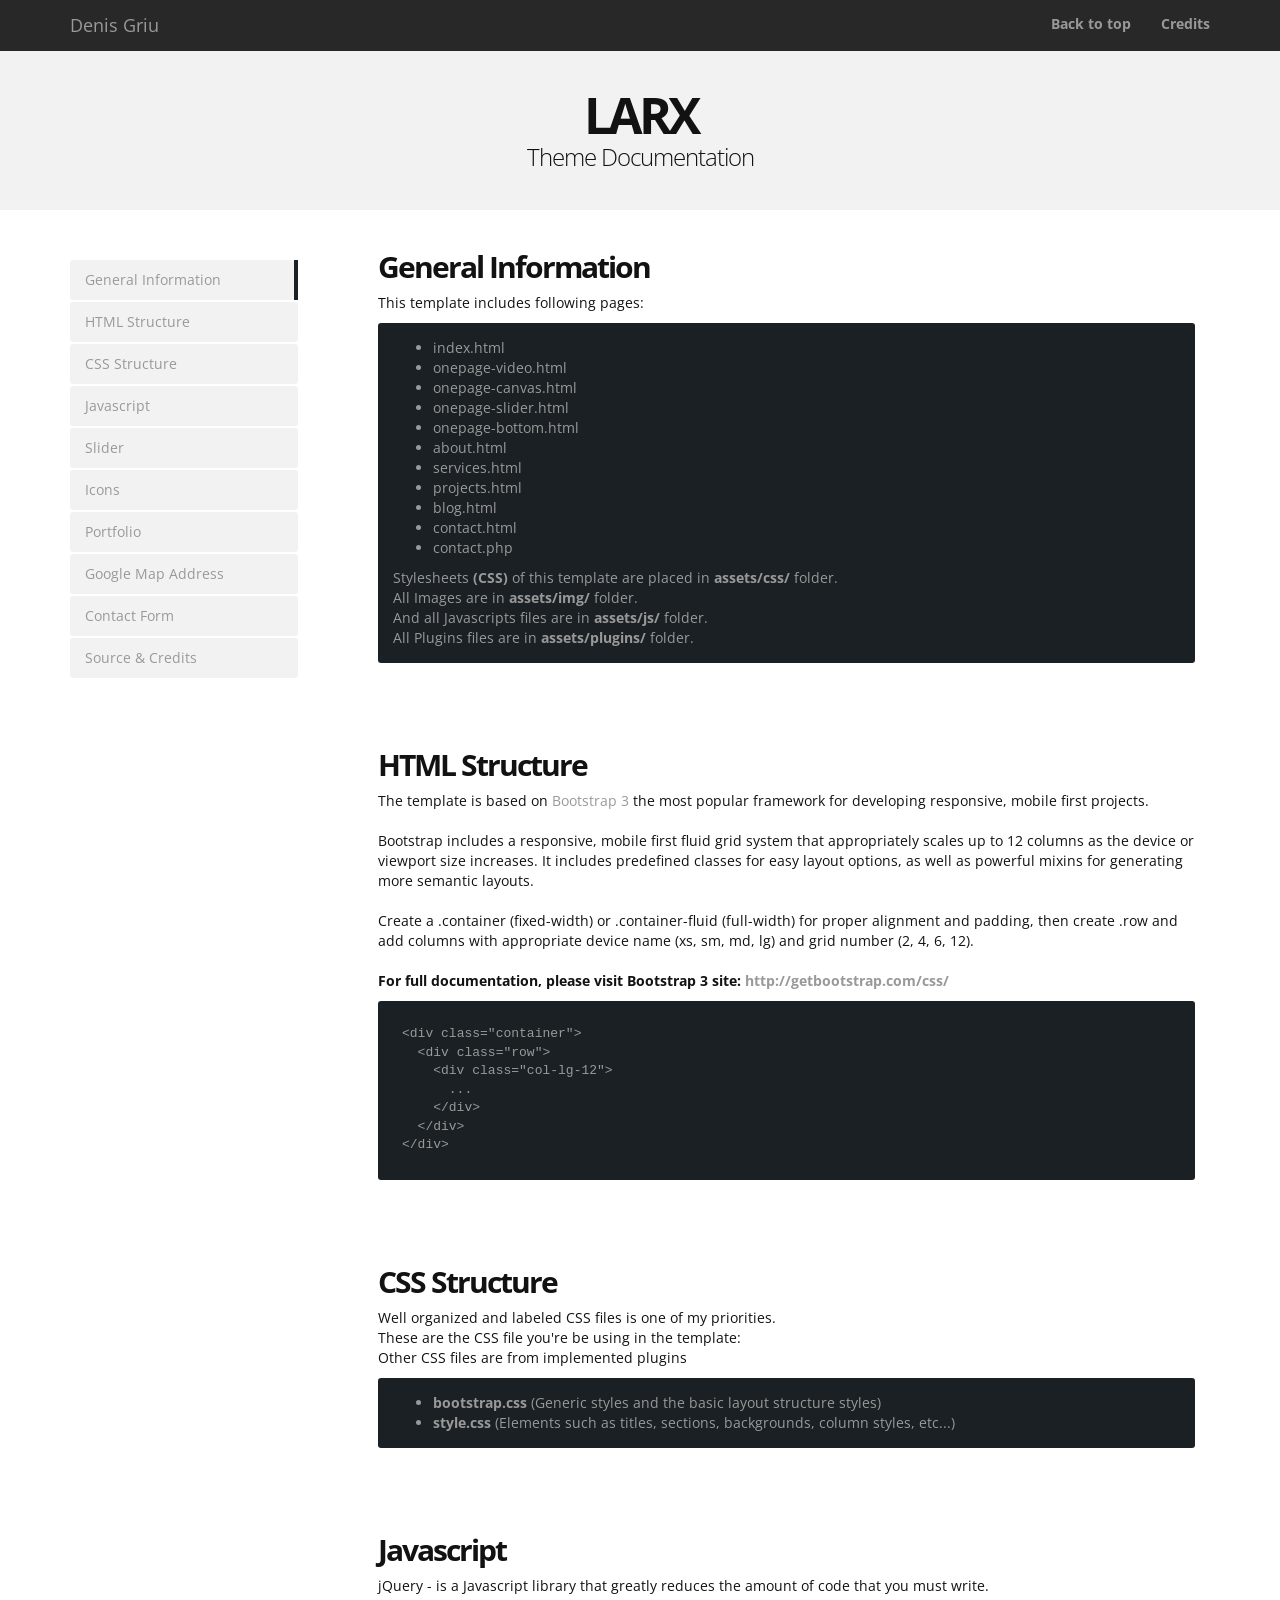
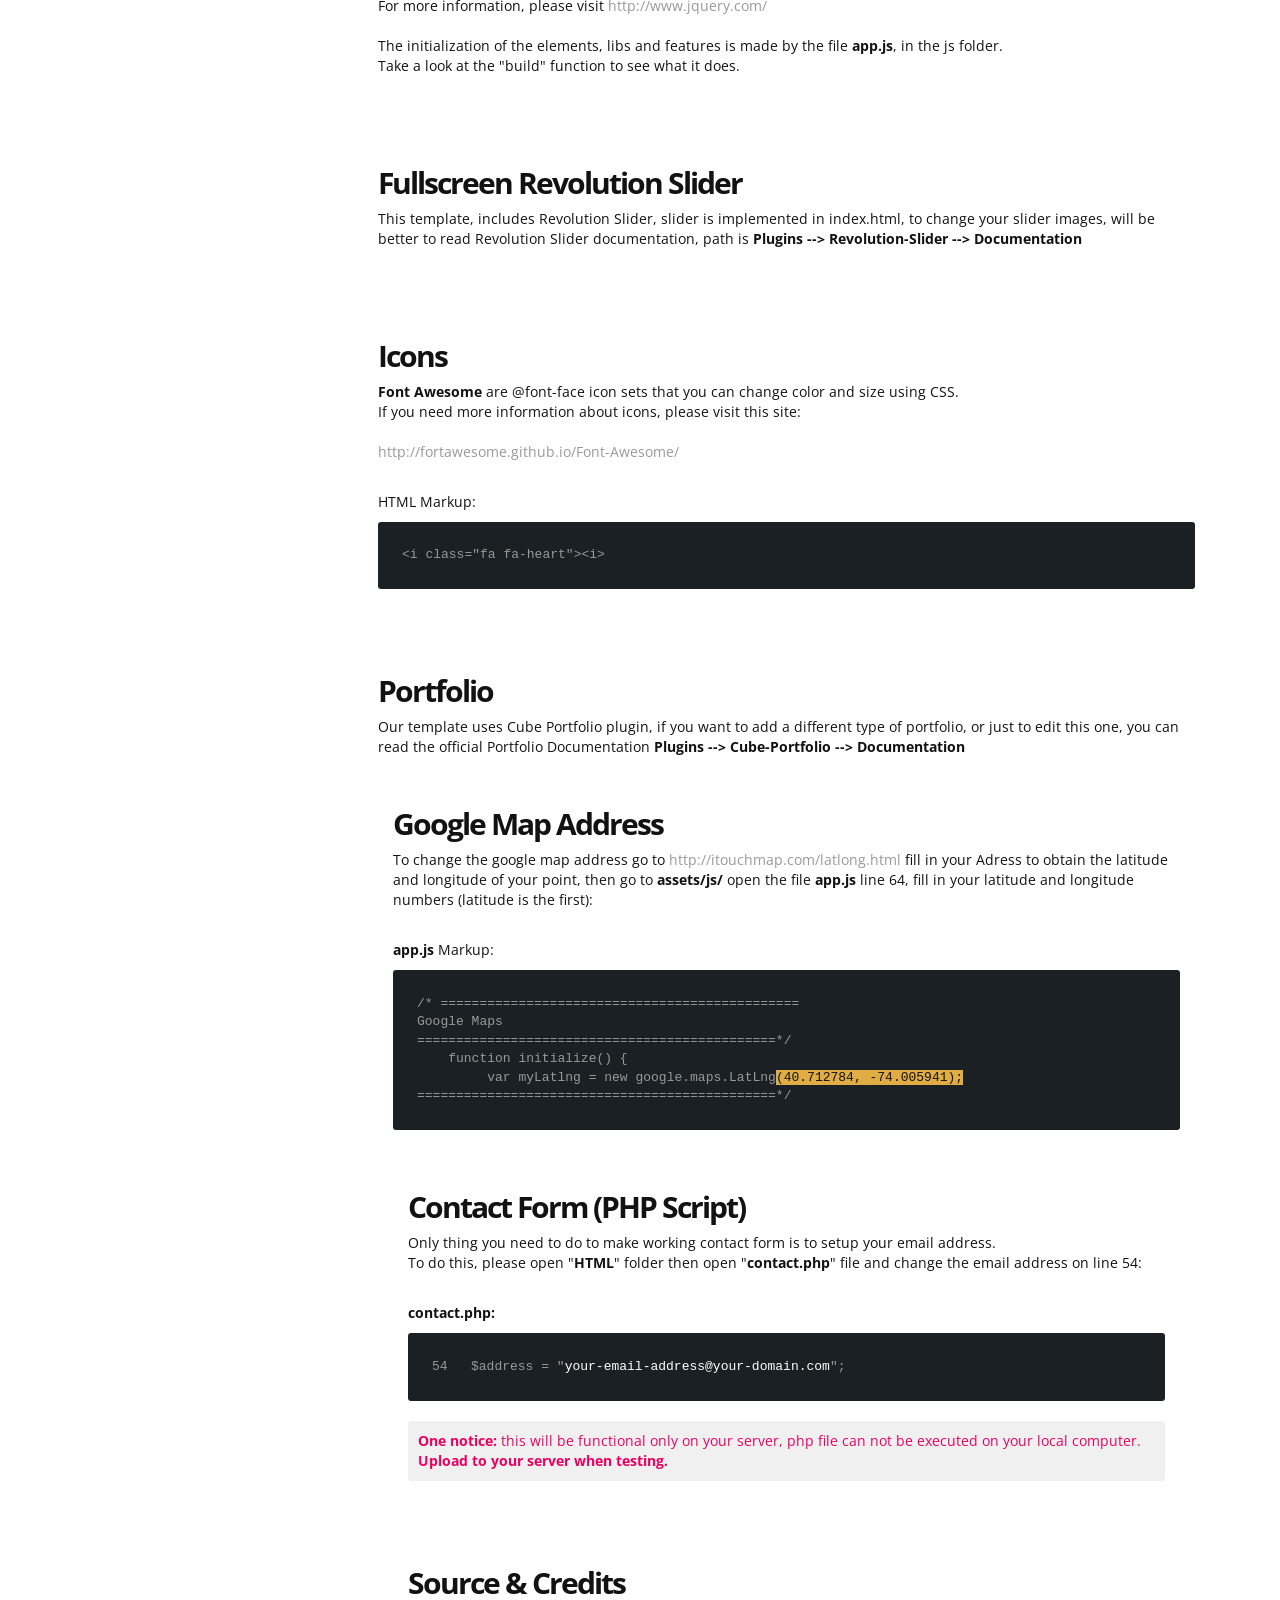
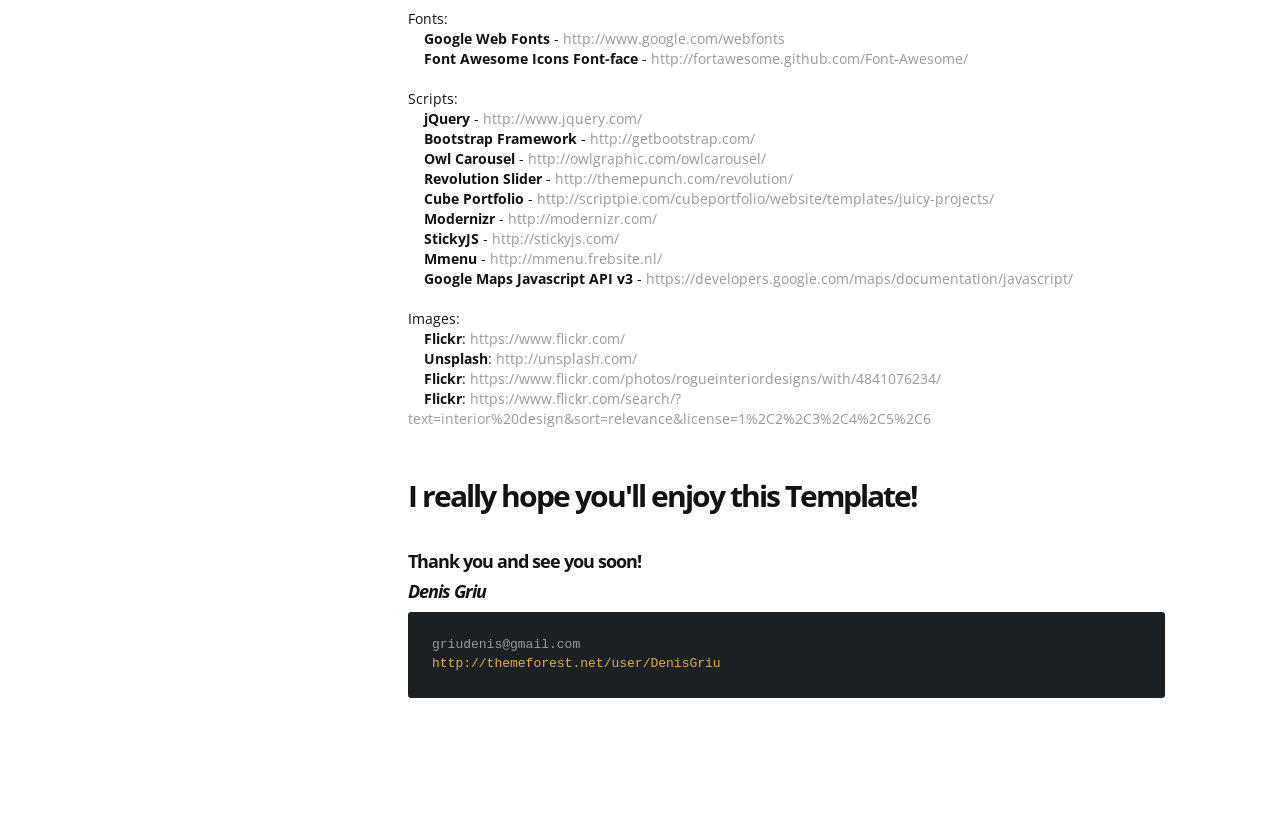
<file: Documentation/index.html>
<!DOCTYPE html>
<html lang="en">
    <head>
        <meta charset="utf-8">
        <meta http-equiv="X-UA-Compatible" content="IE=edge">
        <meta name="viewport" content="width=device-width, initial-scale=1">
        <title>LARX Documentation</title>

        <!-- Favicon-->
        <link rel="icon" type="image/png" href="img/favicon.ico">

        <!-- Bootstrap -->
        <link href="css/bootstrap.css" rel="stylesheet">
        
        <link href="css/style.css" rel="stylesheet">
        
        <!-- Fonts -->
        <link href='http://fonts.googleapis.com/css?family=Open+Sans:400,700,600,800,300' rel='stylesheet' type='text/css'>
        

        <!-- HTML5 Shim and Respond.js IE8 support of HTML5 elements and media queries -->
        <!-- WARNING: Respond.js doesn't work if you view the page via file:// -->
        <!--[if lt IE 9]>
          <script src="https://oss.maxcdn.com/libs/html5shiv/3.7.0/html5shiv.js"></script>
          <script src="https://oss.maxcdn.com/libs/respond.js/1.4.2/respond.min.js"></script>
        <![endif]-->
    </head>
    <body>
        

        <header class="navbar navbar-inverse navbar-fixed-top" role="banner">
          <div class="container">
            <div class="navbar-header">
              <button class="navbar-toggle" type="button" data-toggle="collapse" data-target=".navbar-collapse">
                <span class="sr-only">Toggle navigation</span>
                <span class="icon-bar"></span>
                <span class="icon-bar"></span>
                <span class="icon-bar"></span>
              </button>
              <a href="http://denisgriu.com" class="navbar-brand" target="_blank">
                Denis Griu  
              </a>
            </div>
            <nav class="collapse navbar-collapse" role="navigation">
              <ul class="nav navbar-nav navbar-right">
                  
                  <li>
                    <a href="#masthead" style="font-weight:700; background-color:transparent; padding-top:14px;">Back to top</a>
                  </li>
                  <li>
                    <a href="#kreda" style="font-weight:700; background-color:transparent; padding-top:14px;">Credits</a>
                  </li>
                  
              </ul>
            </nav>
          </div>
        </header>

        <div id="masthead">  
          <div class="container text-center">
              <div class="row">
                <div class="col-md-12">
                  <h1>LARX
                    <p class="lead">Theme Documentation</p>
                  </h1>
                </div>
                 
              </div> 
          </div><!-- /cont -->
        </div>

        <!-- Begin Body -->
        <div class="container">
            <div class="row">
                    <div class="col-md-3" id="leftCol">

                        <ul class="nav nav-stacked" id="sidebar" style="padding-top:20px;">
                          <li><a href="#general">General Information</a></li>
                          <li><a href="#html-structure">HTML Structure</a></li>
                          <li><a href="#css-structure">CSS Structure</a></li>
                          <li><a href="#javascript">Javascript</a></li>                          
                            <li><a href="#bg">Slider</a></li>
                            <li><a href="#icons">Icons</a></li>                            
                            <li><a href="#portfolio">Portfolio</a></li>
                            <li><a href="#google">Google Map Address</a></li>
                            <li><a href="#contact">Contact Form</a></li>
                            <li><a href="#kreda">Source & Credits</a></li>
                            
                        </ul>

                    </div>  
                    <div class="col-md-9">                                    
                        
                        <div class="col-lg-12" id="general" style="margin-bottom:40px; padding-top:20px;">
                            <h2>General Information</h2>
                            <p>This template includes following pages:</p>

                            <div class="box">
                                <ul>
                                    <li>
                                        index.html
                                    </li>
                                    <li>
                                        onepage-video.html
                                    </li>
                                    <li>
                                        onepage-canvas.html
                                    </li>
                                    <li>
                                        onepage-slider.html
                                    </li>
                                    <li>
                                        onepage-bottom.html
                                    </li>
                                    <li>
                                        about.html
                                    </li>
                                    <li>
                                        services.html
                                    </li>
                                    <li>
                                        projects.html
                                    </li>                                    
                                    <li>
                                        blog.html
                                    </li>                                    
                                    <li>
                                        contact.html
                                    </li>
                                    <li>
                                        contact.php
                                    </li>
                                </ul>
                                <p>
                                    Stylesheets <strong>(CSS)</strong> of this template are placed in <strong>assets/css/</strong> folder.<br>
                                    All Images are in <strong>assets/img/</strong> folder.<br>
                                    And all Javascripts files are in <strong>assets/js/</strong> folder.<br>
                                    All Plugins files are in <strong>assets/plugins/</strong> folder.
                                </p>
                            </div>
                        </div>                                             
                        
                        <div class="col-lg-12" id="html-structure" style="margin-bottom:40px; padding-top:20px;">
                            <h2>HTML Structure</h2>
                            <p>
                                
                                The template is based on <a href="http://getbootstrap.com/" target="_blank">Bootstrap 3</a> the most popular framework for developing responsive, mobile first projects.
                                <br>
                                <br>
                                Bootstrap includes a responsive, mobile first fluid grid system that appropriately scales up to 12 columns as the device or viewport size increases. It includes predefined classes for easy layout options, as well as powerful mixins for generating more semantic layouts.
                                
                                <br>
                                <br>
                                Create a .container (fixed-width) or .container-fluid (full-width) for proper alignment and padding, then create .row and add columns with appropriate device name (xs, sm, md, lg) and grid number (2, 4, 6, 12).
                                <br>
                                <br>
                                <strong>For full documentation, please visit Bootstrap 3 site: <a href="http://getbootstrap.com/css/">http://getbootstrap.com/css/</a></strong>
                            </p>

                            <div class="col-lg-12 highlight box">
                                <pre><code class="html"><span class="nt">&lt;div</span> <span class="na">class=</span><span class="s">"container"</span><span class="nt">&gt;</span>
  <span class="nt">&lt;div</span> <span class="na">class=</span><span class="s">"row"</span><span class="nt">&gt;</span>
    <span>&lt;div class="col-lg-12"&gt;</span>
      ...
    <span>&lt;/div&gt;</span>
  <span class="nt">&lt;/div&gt;</span>
<span class="nt">&lt;/div&gt;</span>
</code></pre>
                            </div>
                        </div>                    
                        
                        <div class="col-lg-12" id="css-structure" style="margin-bottom:40px; padding-top:20px">
                            <h2>CSS Structure</h2>
                            <p>
                                
                                Well organized and labeled CSS files is one of my priorities.
                                <br>
                                These are the CSS file you're be using in the template:
                                <br>
                                Other CSS files are from implemented plugins
                                
                            </p>

                            <div class="col-lg-12 highlight box">
                                
                                <ul>
                                    <li>
                                        <strong>bootstrap.css </strong> (Generic styles and the basic layout structure styles)
                                    </li>
                                    <li>
                                        <strong>style.css </strong> (Elements such as titles, sections, backgrounds, column styles, etc...)
                                    </li>                                    
                                </ul>
                                
                            </div>
                        </div>                                                                       
                        
                        <div class="col-lg-12" id="javascript" style="margin-bottom:40px; padding-top:20px">
                            <h2>Javascript</h2>
                            <p>
                                
                               jQuery - is a Javascript library that greatly reduces the amount of code that you must write.
                                <br>
                                For more information, please visit <a href="http://www.jquery.com/">http://www.jquery.com/</a>
                                <br>
                                <br>
                                The initialization of the elements, libs and features is made by the file <strong>app.js</strong>, in the js folder.
                                <br>
                                Take a look at the "build" function to see what it does.
                            </p>

                            
                        </div>
                                            
                              
                         <!-------------------------------------------------------------------------------->
                        <!-------------------------------------------------------------------------------->
                        
                        
                        <div class="col-lg-12" id="bg" style="margin-bottom:40px; padding-top:20px">
                            <h2>Fullscreen Revolution Slider</h2>
                     
                                
                               
            
                            
                            <p>
                                This template, includes Revolution Slider, slider is implemented in index.html, to change your slider images, will be better to read Revolution Slider documentation, path is <b>Plugins --> Revolution-Slider --> Documentation</b>
                            </p>                                                

                            
                        </div>
                        
                         <!-------------------------------------------------------------------------------->
                        <!-------------------------------------------------------------------------------->
                        
                        
                        <div class="col-lg-12" id="icons" style="margin-bottom:40px; padding-top:20px">
                            <h2>Icons</h2>
                            <p>
                                
                                <strong>Font Awesome</strong> are @font-face icon sets that you can change color and size using CSS.
                                <br>
                                If you need more information about icons, please visit this site:
                                <br>
                                <br>
                                <a href="http://fortawesome.github.io/Font-Awesome/">http://fortawesome.github.io/Font-Awesome/</a>
                                                              
                               
                            </p>
                            <br>
                            <p>
                                HTML Markup:
                            </p>
                            
                            <div class="col-lg-12 highlight box">
                                <pre><code><span>&lt;i class="fa fa-heart"&gt;&lt;i&gt;</span></code></pre>
                                
                            </div>

                            
                        </div>
                        
                        
                        <!-------------------------------------------------------------------------------->
                        <!-------------------------------------------------------------------------------->
                        
                        
                        <div class="col-lg-12" id="portfolio" style="margin-bottom:40px; padding-top:20px">
                            <h2>Portfolio</h2>
                            <p>Our template uses Cube Portfolio plugin, if you want to add a different type of portfolio, or just to edit this one, you can read the official Portfolio Documentation <b>Plugins --> Cube-Portfolio --> Documentation</b></p>
                            

                            


                           
            
                        
                         <!-------------------------------------------------------------------------------->
                        <!-------------------------------------------------------------------------------->
                        
                        
                        <div class="col-lg-12" id="google" style="margin-bottom:40px; padding-top:20px">
                            <h2>Google Map Address</h2>
                            <p>
                                
                               To change the google map address go to <a href="http://itouchmap.com/latlong.html" target="_blank">http://itouchmap.com/latlong.html</a>  fill in your Adress to obtain the latitude and longitude of your point, then go to <strong>assets/js/</strong> open the file <strong>app.js</strong> line 64, fill in your latitude and longitude numbers (latitude is the first):
                            </p>
                            <br>
                            <p>
                                <strong>app.js</strong> Markup:
                            </p>
                            
                            <div class="col-lg-12 highlight box" style="margin-bottom: 20px;">
                                <pre><code><span>/* ==============================================</span>
<span>Google Maps</span>
<span>==============================================*/</span>
    <span>function initialize() {</span>
        <span> var myLatlng = new google.maps.LatLng<span style="background-color:#e0ad44; color:#121212;">(40.712784, -74.005941);</span>
<span>==============================================*/</span></code></pre>
                                
                            </div>
                           
                         <!-------------------------------------------------------------------------------->
                         <!-------------------------------------------------------------------------------->
                        
                        
                        <div class="col-lg-12" id="contact" style="margin-bottom:40px; padding-top:20px">
                            <h2>Contact Form (PHP Script)</h2>
                            <p>
                                
                                Only thing you need to do to make working contact form is to setup your email address.
                                <br>
                                To do this, please open "<strong>HTML</strong>" folder then open "<strong>contact.php</strong>" file and change the email address on line 54:
                            
                            </p>
                            <br>
                            <p>
                                <strong>contact.php:</strong>
                            </p>
                            
                            <div class="col-lg-12 highlight box">
                                <pre><code><span style="color:#999;">54</span><span>   $address = "<span style="color:#fff;">your-email-address@your-domain.com</span>";</span></code></pre>
                                
                            </div>
                            
                            <div class="col-lg-12 highlight box" style="background-color:#f0f0f0; color:#ec005f; margin-top:15px; padding:10px;">
                                <strong>One notice:</strong> this will be functional only on your server, php file can not be executed on your local computer.
                                <br>
                                <strong>Upload to your server when testing.</strong>
                            </div>

                            
                        </div>
                        
                               <!-------------------------------------------------------------------------------->
                         <!-------------------------------------------------------------------------------->
                        
                        
                       <div class="col-lg-12" id="kreda" style="margin-bottom:40px; padding-top:20px">
                            <h2>Source & Credits</h2>
                            <p>                                
                                Fonts:<br>
                                <strong>&nbsp;&nbsp; &nbsp;Google Web Fonts</strong> - <a href="http://www.google.com/webfonts">http://www.google.com/webfonts</a><br>
                                <strong>&nbsp;&nbsp; &nbsp;Font Awesome Icons Font-face</strong> - <a href="http://fortawesome.github.com/Font-Awesome/">http://fortawesome.github.com/Font-Awesome/</a><br>                                
                                <br>
                                Scripts:<br>
                                <strong>&nbsp;&nbsp; &nbsp;jQuery </strong>- <a href="http://www.jquery.com/">http://www.jquery.com/</a><br>
                                <strong>&nbsp;&nbsp; &nbsp;Bootstrap Framework</strong> - <a href="http://getbootstrap.com/">http://getbootstrap.com/</a><br>                                                            
                                <strong>&nbsp;&nbsp; &nbsp;Owl Carousel</strong> - <a href="http://owlgraphic.com/owlcarousel/">http://owlgraphic.com/owlcarousel/</a><br>
                                <strong>&nbsp;&nbsp; &nbsp;Revolution Slider</strong> - <a href="http://themepunch.com/revolution/">http://themepunch.com/revolution/</a><br>
                                <strong>&nbsp;&nbsp; &nbsp;Cube Portfolio</strong> - <a href="http://scriptpie.com/cubeportfolio/website/templates/juicy-projects/">http://scriptpie.com/cubeportfolio/website/templates/juicy-projects/</a><br>
                                <strong>&nbsp;&nbsp; &nbsp;Modernizr </strong>- <a href="http://modernizr.com/">http://modernizr.com/</a><br>
                                <strong>&nbsp;&nbsp; &nbsp;StickyJS </strong>- <a href="http://stickyjs.com/">http://stickyjs.com/</a><br>
                                <strong>&nbsp;&nbsp; &nbsp;Mmenu </strong>- <a href="http://mmenu.frebsite.nl/">http://mmenu.frebsite.nl/</a><br>
                                <strong>&nbsp;&nbsp; &nbsp;Google Maps Javascript API v3</strong> - <a href="https://developers.google.com/maps/documentation/javascript/">https://developers.google.com/maps/documentation/javascript/</a><br>                                
                                <br>
                                Images:<br>
                                 <strong>&nbsp;&nbsp; &nbsp;Flickr</strong>: <a href="https://www.flickr.com/">https://www.flickr.com/</a><br>
                                 <strong>&nbsp;&nbsp; &nbsp;Unsplash</strong>: <a href="http://unsplash.com/">http://unsplash.com/</a><br>
                                 <strong>&nbsp;&nbsp; &nbsp;Flickr</strong>: <a href="https://www.flickr.com/photos/rogueinteriordesigns/with/4841076234/">https://www.flickr.com/photos/rogueinteriordesigns/with/4841076234/</a><br>
                                 <strong>&nbsp;&nbsp; &nbsp;Flickr</strong>: <a href="https://www.flickr.com/search/?text=interior%20design&sort=relevance&license=1%2C2%2C3%2C4%2C5%2C6">https://www.flickr.com/search/?text=interior%20design&sort=relevance&license=1%2C2%2C3%2C4%2C5%2C6</a><br>
                                 
                                 
                                
                            </p>
                            <br>
                           
                            <h2>
                                
                                I really hope you'll enjoy this Template!
                         
                            </h2>
                           <br>                          
                           
                           <h4>
                            Thank you and see you soon!
                           </h4>
                           <h4>
                             <i>Denis Griu</i>
                           </h4>

                           
                           
                           <div class="col-lg-12 highlight box">
                               
                               
                               
                                <pre><code><span style="color:#999;">griudenis@gmail.com
<a href="http://themeforest.net/user/DenisGriu" style="color:#e0ad44;">http://themeforest.net/user/DenisGriu</a> </span></code></pre>
                                
                            </div>
                        </div>
                        
                        
                        
                        


                    </div> 
            </div>
        </div>

        <script src="https://ajax.googleapis.com/ajax/libs/jquery/1.11.0/jquery.min.js"></script>
        <script src="js/bootstrap.min.js"></script>
        
        <script type='text/javascript'>
        
            $(document).ready(function() {

                $('#sidebar').affix({
                  offset: {
                    top: 235
                  }
            });

            var $body   = $(document.body);
            var navHeight = $('.navbar').outerHeight(true) + 10;

            $body.scrollspy({
                target: '#leftCol',
                offset: navHeight
            });

            /* smooth scrolling sections */
            $('a[href*=#]:not([href=#])').click(function() {
                if (location.pathname.replace(/^\//,'') == this.pathname.replace(/^\//,'') && location.hostname == this.hostname) {
                  var target = $(this.hash);
                  target = target.length ? target : $('[name=' + this.hash.slice(1) +']');
                  if (target.length) {
                    $('html,body').animate({
                      scrollTop: target.offset().top - 50
                    }, 1000);
                    return false;
                  }
                }
            });

                    });
        
        </script>
        
    </body>
</html>
</file>
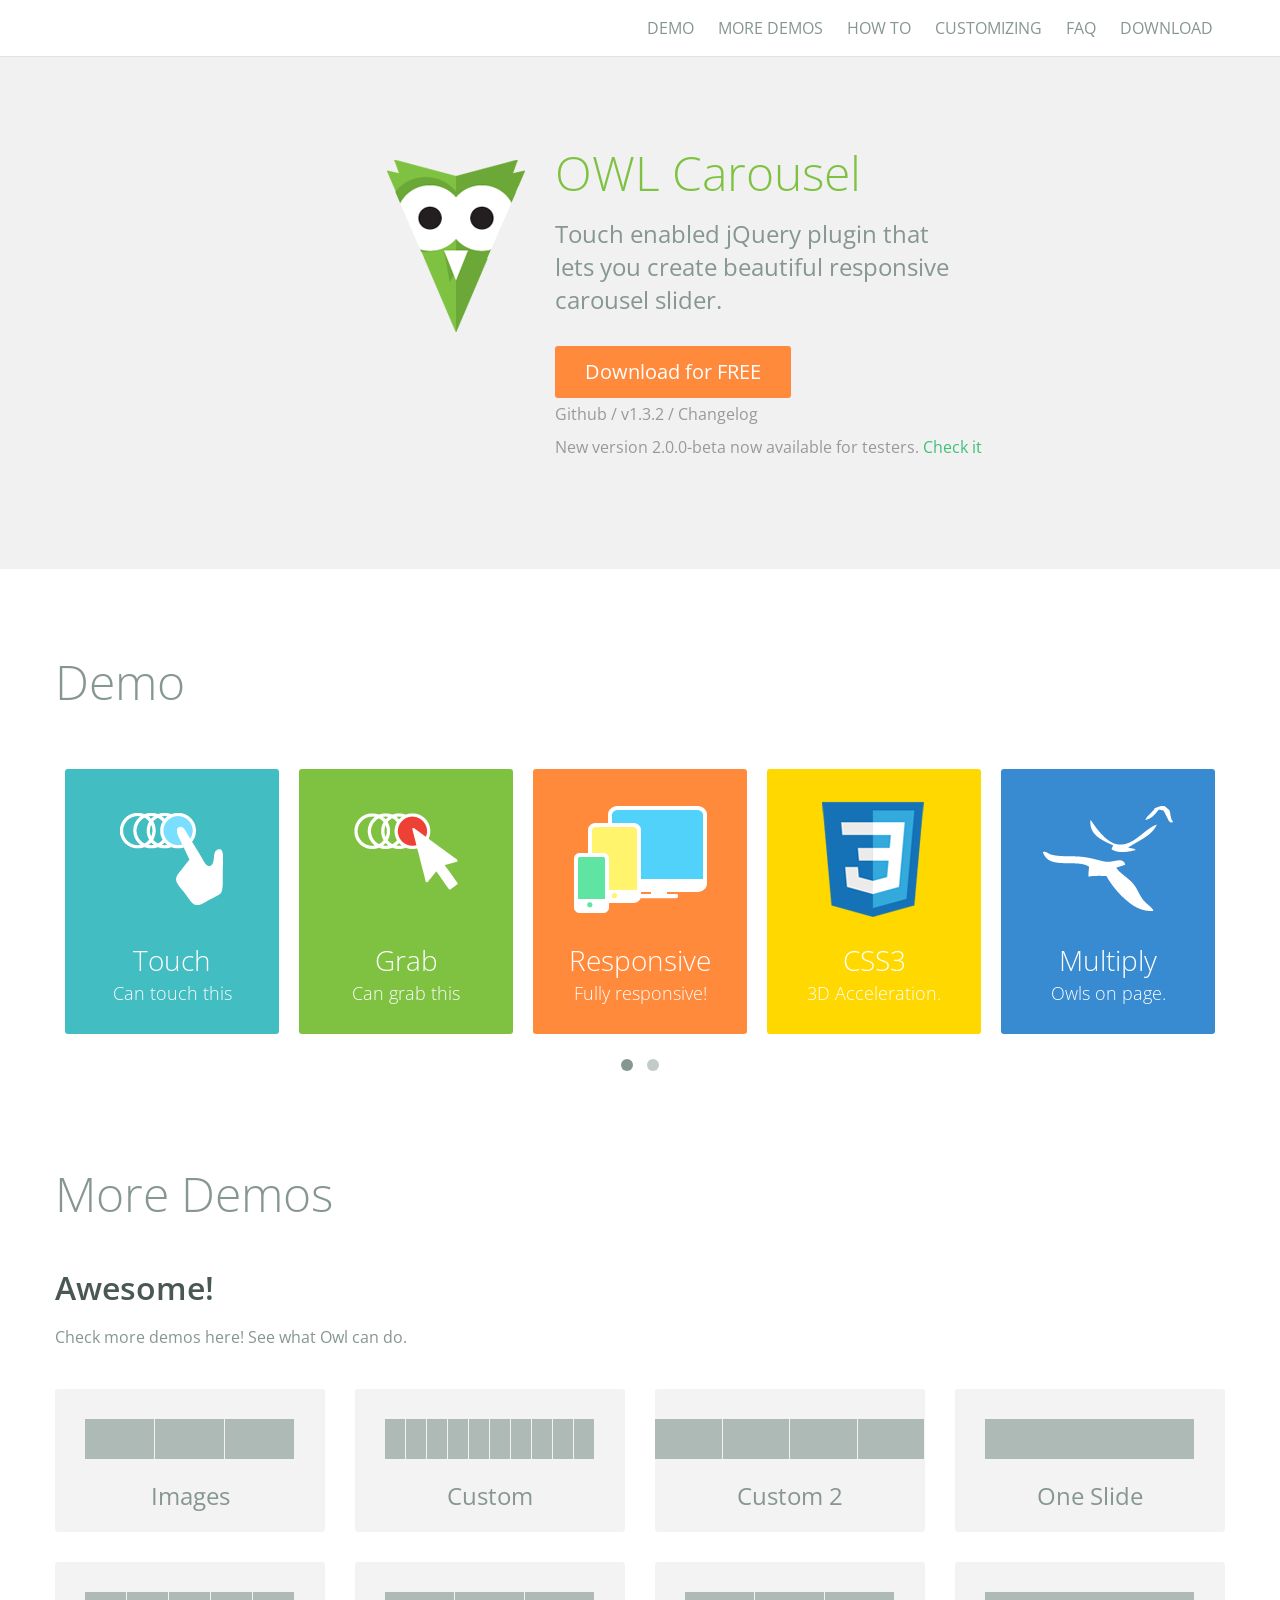
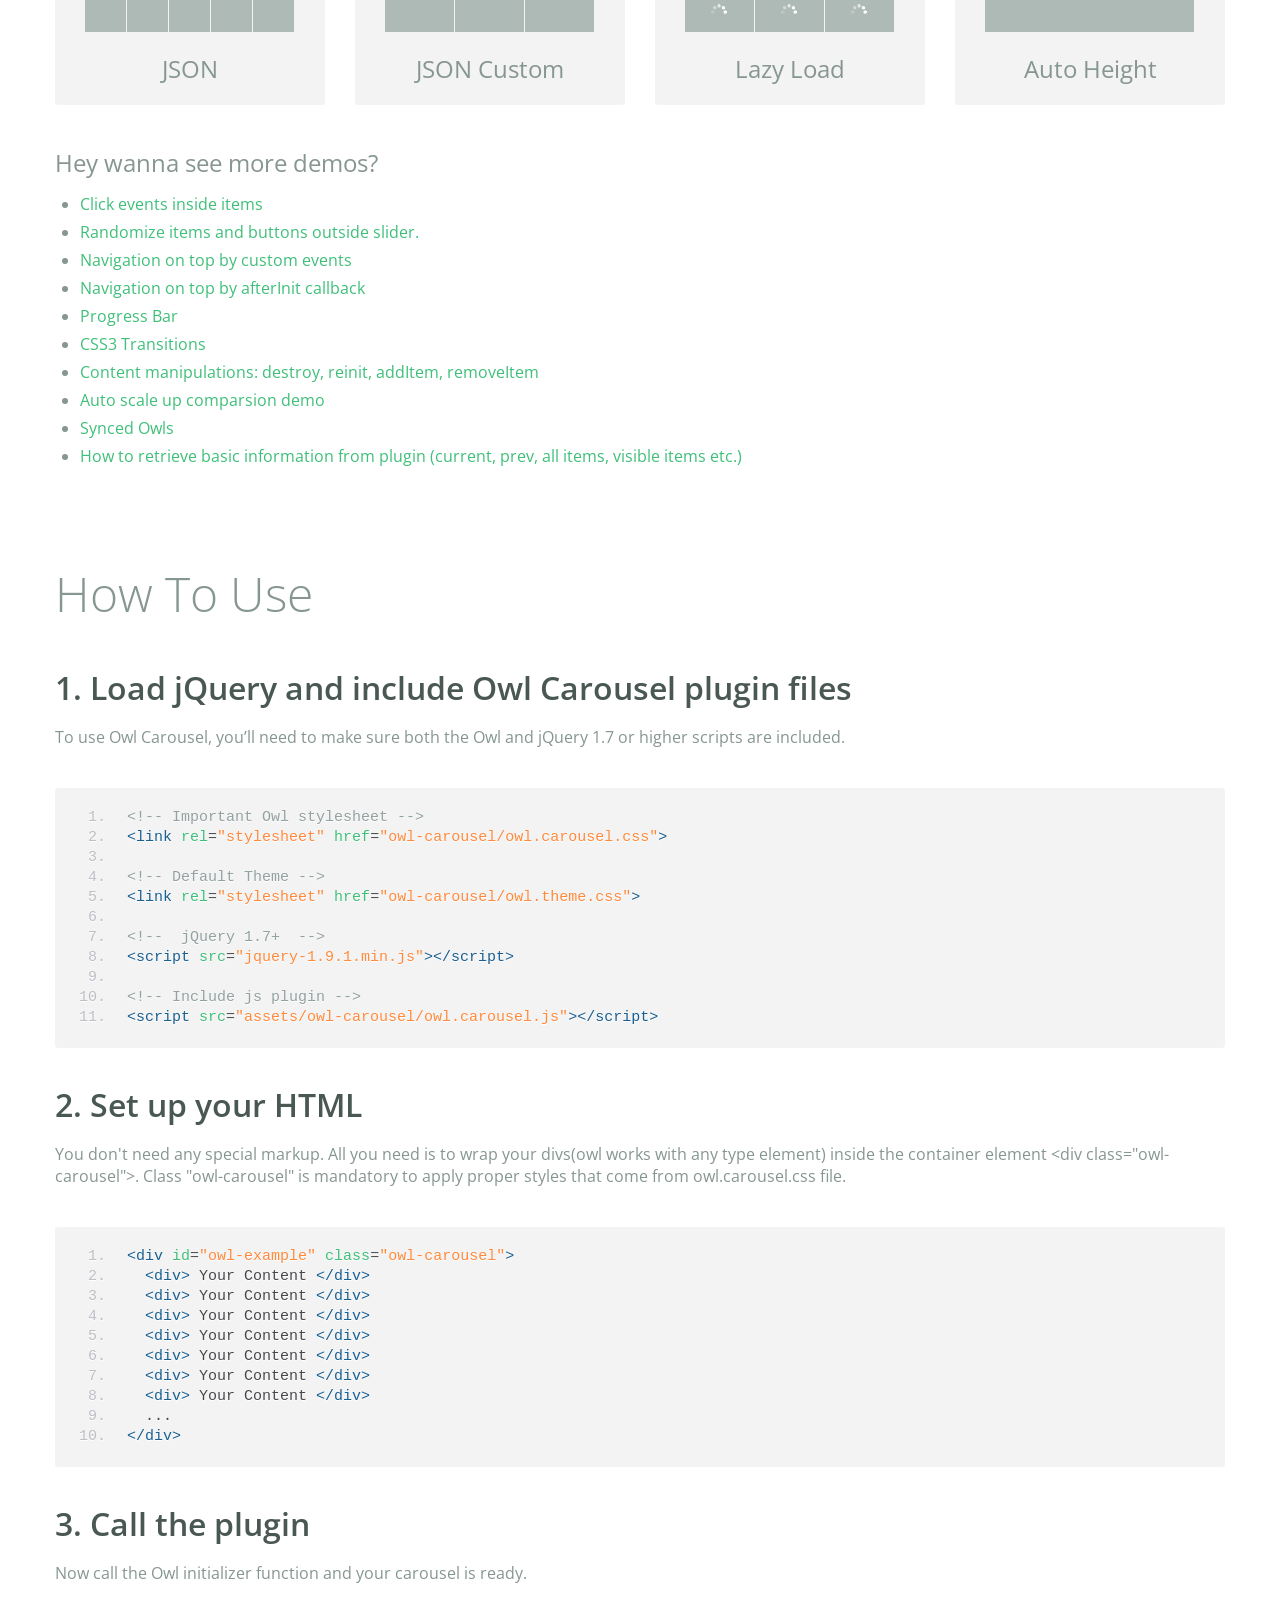
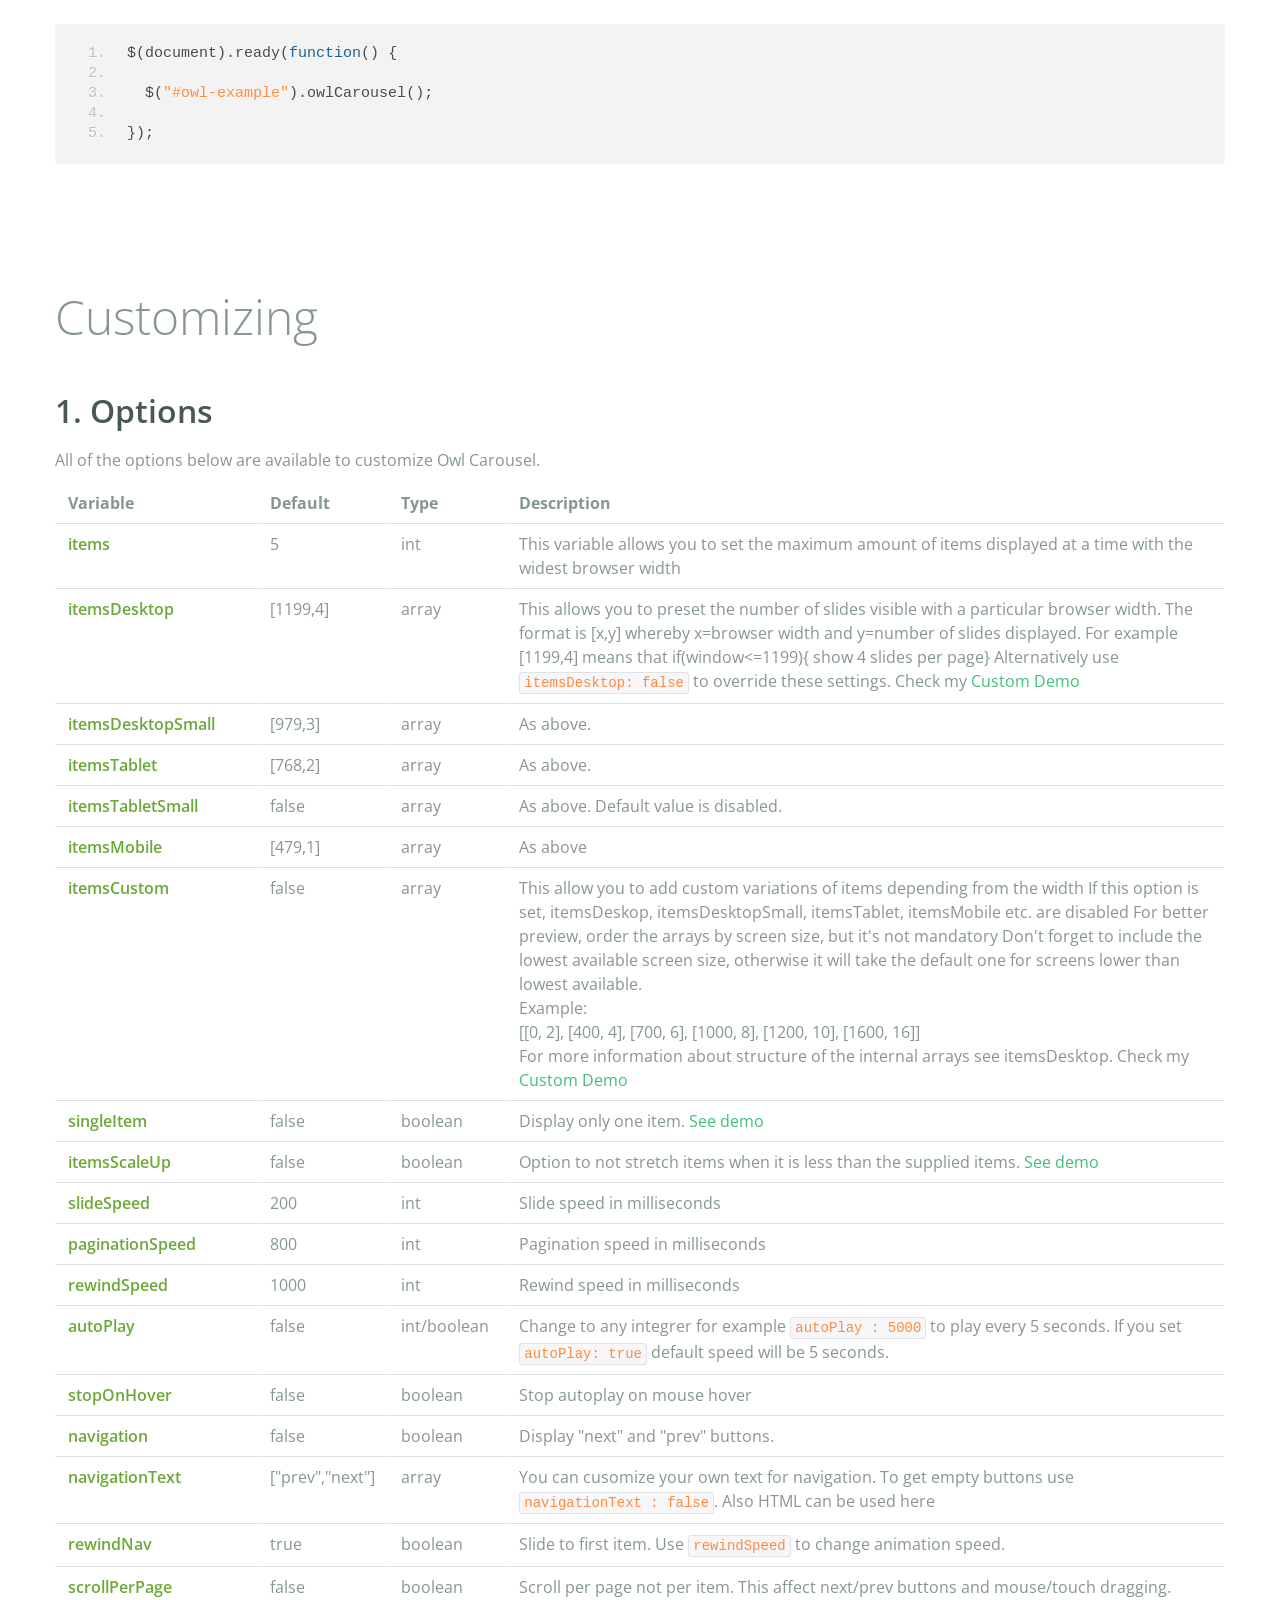
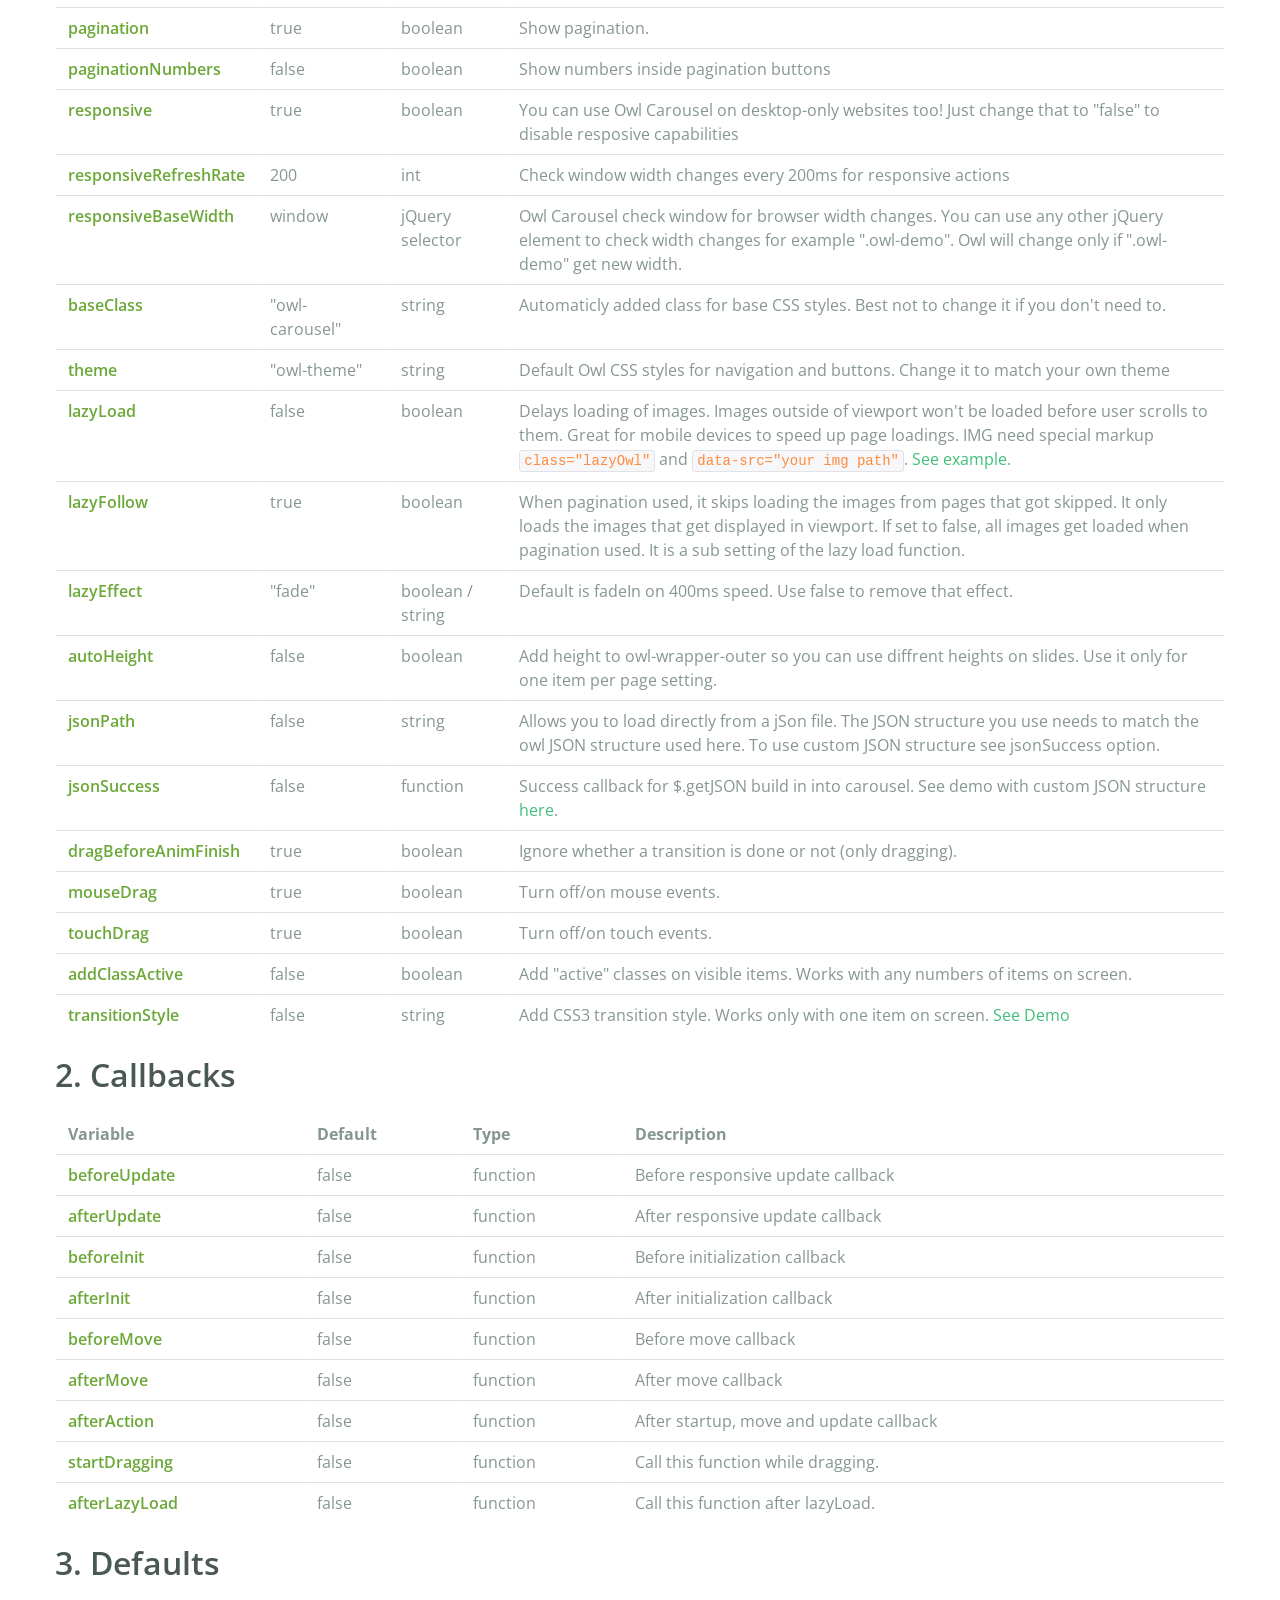
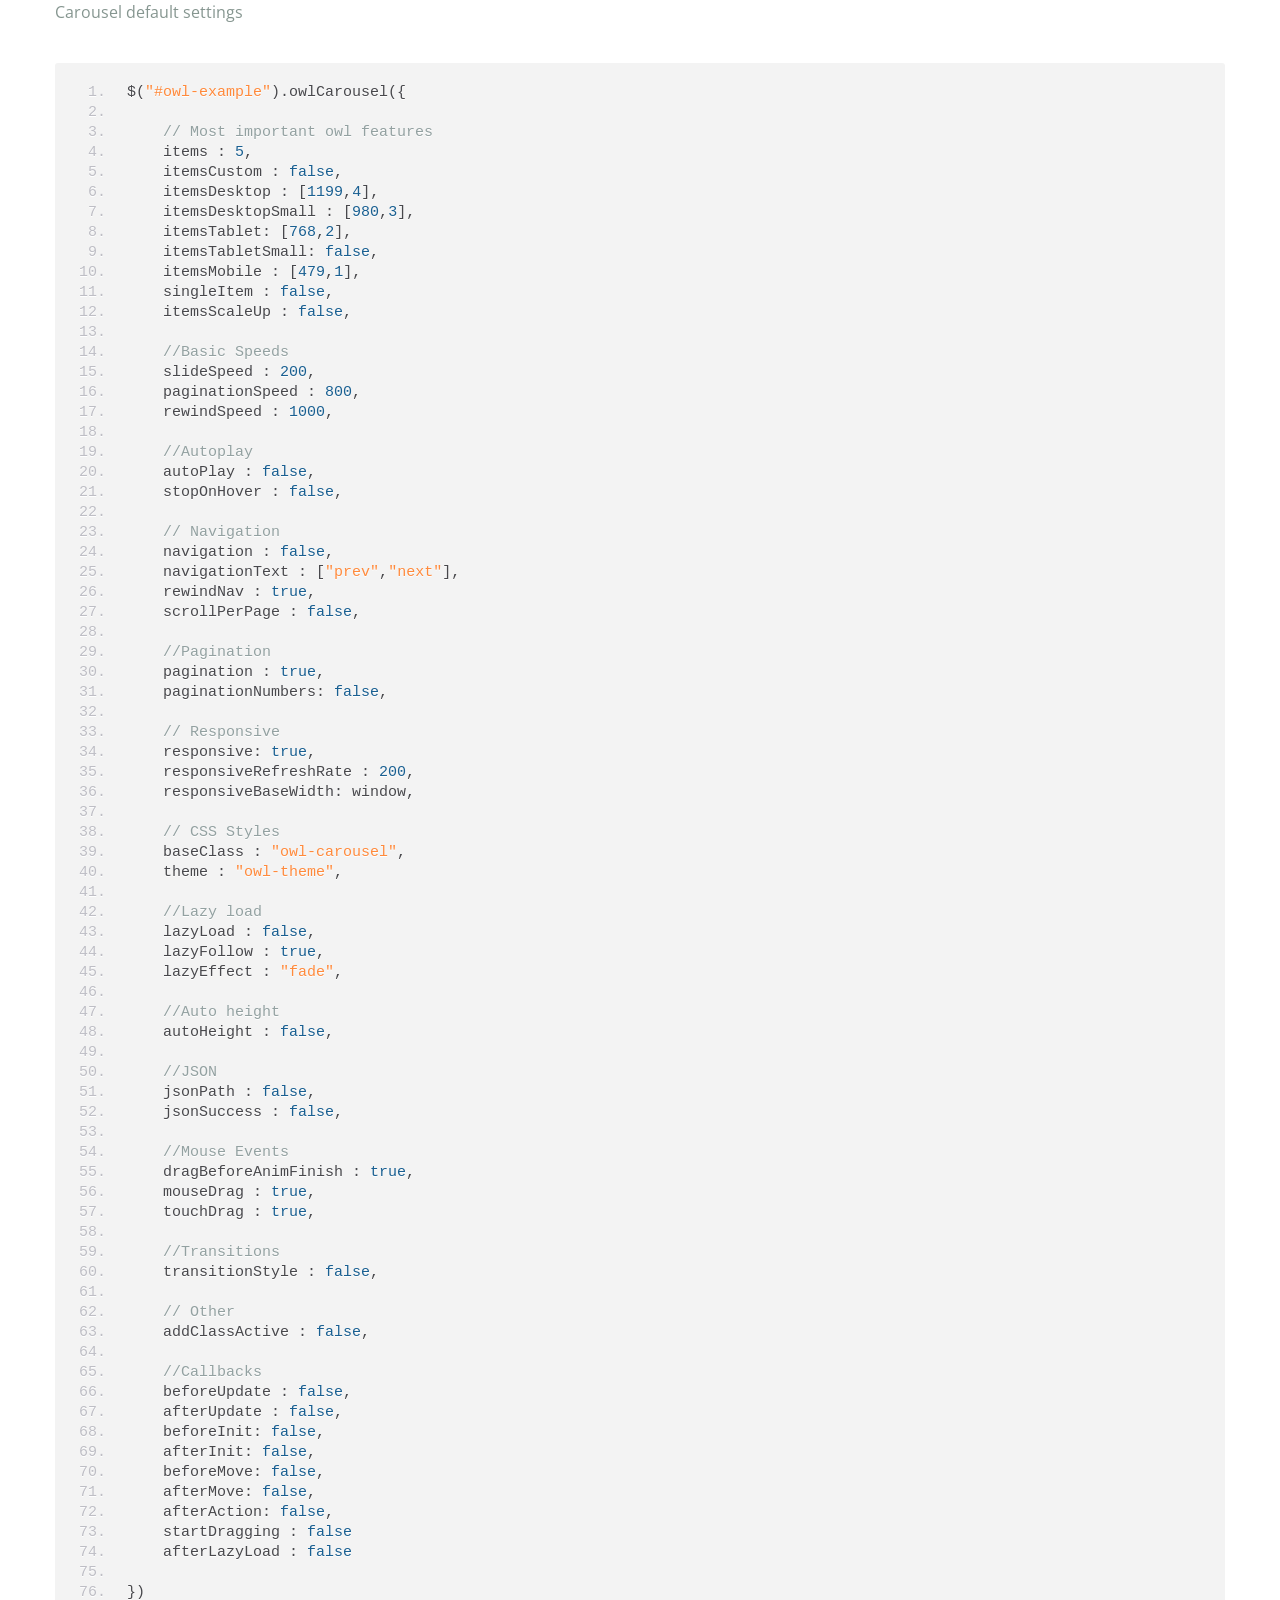
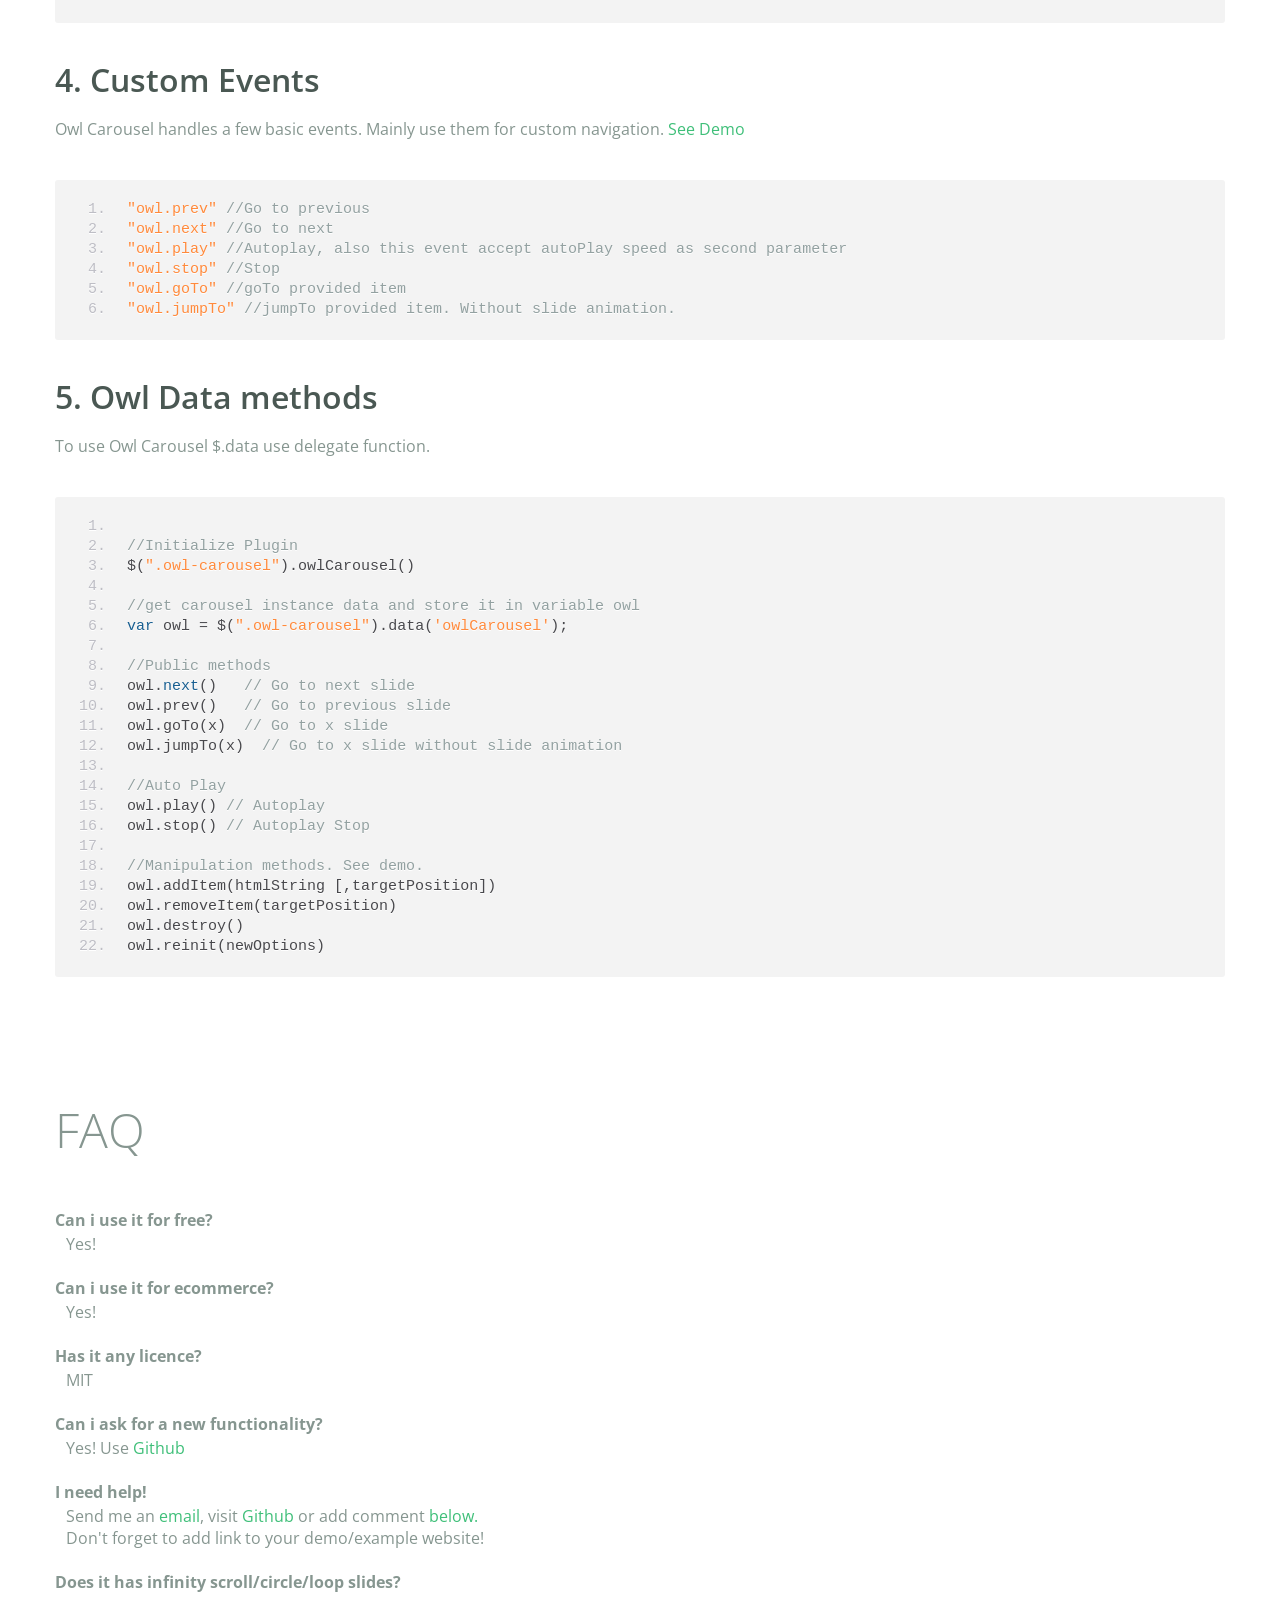
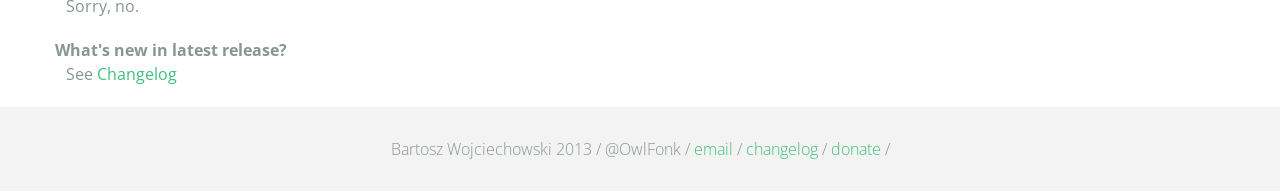
<file: HTML/assets/plugins/owl/index.html>
<!DOCTYPE html>
<html lang="en">
  <head>
    <meta charset="utf-8">
    <title>Owl Carousel</title>
    <meta name="viewport" content="width=device-width, initial-scale=1.0">
    <meta name="description" content="jQuery Responsive Carousel - Owl Carusel">
    <meta name="author" content="Bartosz Wojciechowski">
    <meta name="keywords" content="HTML,CSS,JSON,JavaScript, jQuery, Responsive, Design, Owl, Carousel, Free">

    <link href='http://fonts.googleapis.com/css?family=Open+Sans:400italic,400,300,600,700' rel='stylesheet' type='text/css'>
    <link href="assets/css/bootstrapTheme.css" rel="stylesheet">
    <link href="assets/css/custom.css" rel="stylesheet">

    <!-- Owl Carousel Assets -->
    <link href="owl-carousel/owl.carousel.css" rel="stylesheet">
    <link href="owl-carousel/owl.theme.css" rel="stylesheet">

    <!-- Prettify -->
    <link href="assets/js/google-code-prettify/prettify.css" rel="stylesheet">

    <!-- Le fav and touch icons -->
    <link rel="apple-touch-icon-precomposed" sizes="144x144" href="assets/ico/apple-touch-icon-144-precomposed.png">
    <link rel="apple-touch-icon-precomposed" sizes="114x114" href="assets/ico/apple-touch-icon-114-precomposed.png">
      <link rel="apple-touch-icon-precomposed" sizes="72x72" href="assets/ico/apple-touch-icon-72-precomposed.png">
                    <link rel="apple-touch-icon-precomposed" href="assets/ico/apple-touch-icon-57-precomposed.png">
                                   <link rel="shortcut icon" href="assets/ico/favicon.png">
  </head>
  <body>
      <div id="top-nav" class="navbar navbar-fixed-top">
        <div class="navbar-inner">
          <div class="container">
            <button type="button" class="btn btn-navbar" data-toggle="collapse" data-target=".nav-collapse">
            <span class="icon-bar"></span>
            <span class="icon-bar"></span>
            <span class="icon-bar"></span>
          </button>
            <div class="nav-collapse collapse">
            <ul class="nav pull-right">
              <li><a href="#demo">Demo</a></li>
              <li><a href="#more-demos">More Demos</a></li>
              <li><a href="#how-to">How To</a></li>
              <li><a href="#customizing">Customizing</a></li>
              <li><a href="#faq">FAQ</a></li>
              <li><a href="owl.carousel.zip" class="download" data-spy="affix" data-offset-top="450">Download</a></li>
            </ul>
            </div>
          </div>
        </div>
      </div>

      <div id="header">
        <div class="container">
          <div class="row">
            <div class="span5">
                <img class="logo" src="assets/img/owl-logo.png" alt="Owl Logo">
              </div>
            <div class="span7">
              <h1>OWL Carousel </h1>
              <h3>Touch enabled jQuery plugin that lets you create beautiful responsive carousel slider.</h3>
              <a class="btn btn-success btn-large" href="owl.carousel.zip">Download for FREE</a>
              <p class="muted"><a class="muted" href="https://github.com/OwlFonk/OwlCarousel">Github</a> / v1.3.2 / <a class="muted" href="changelog.html">Changelog</a></p> 
              <p class="muted">New version 2.0.0-beta now available for testers. <a href="http://www.owlgraphic.com/owlcarousel2/">Check it</a></p>
            </div>
          </div>
        </div>
      </div>

      <div id="demo">
        <div class="container">
          <div class="row">
            <div class="span12">
              <h1>Demo</h1>
            </div>
          </div>

          <div class="row">
            <div class="span12">

              <div id="owl-example" class="owl-carousel">

                <div class="item darkCyan">
                  <img src="assets/img/demo-slides/touch.png" alt="Touch">
                    <h3>Touch</h3>
                    <h4>Can touch this</h4>
                </div>
                <div class="item forestGreen">
                  <img src="assets/img/demo-slides/grab.png" alt="Grab">
                    <h3>Grab</h3>
                    <h4>Can grab this</h4>
                </div>
                <div class="item orange">
                  <img src="assets/img/demo-slides/responsive.png" alt="Responsive">
                    <h3>Responsive</h3>
                    <h4>Fully responsive!</h4>
                </div>

                <div class="item yellow">
                  <img src="assets/img/demo-slides/css3.png" alt="CSS3">
                    <h3>CSS3</h3>
                    <h4>3D Acceleration.</h4>
                </div>

                <div class="item dodgerBlue">
                  <img src="assets/img/demo-slides/multi.png" alt="Multi">
                    <h3>Multiply</h3>
                    <h4>Owls on page.</h4>
                </div>

                <div class="item skyBlue">
                  <img src="assets/img/demo-slides/modern.png" alt="Modern Browsers">
                    <h3>Modern</h3>
                    <h4>Browsers Compatibility</h4>
                </div>

                <div class="item zombieGreen">
                  <img src="assets/img/demo-slides/zombie.png" alt="Zombie Browsers - old ones">
                    <h3>Zombie</h3>
                    <h4>Browsers Compatibility</h4>
                </div>

                <div class="item violet">
                  <img src="assets/img/demo-slides/controls.png" alt="Take Control">
                    <h3>Take Control</h3>
                    <h4>The way you like</h4>
                </div>

                <div class="item yellowLight">
                  <img src="assets/img/demo-slides/feather.png" alt="Light">
                    <h3>Light</h3>
                    <h4>As a feather</h4>
                </div>

                <div class="item steelGray">
                  <img src="assets/img/demo-slides/tons.png" alt="Tons of Opotions">
                    <h3>Tons</h3>
                    <h4>of options</h4>
                </div>

              </div>


            </div>
          </div>

        </div>
      </div>

    <div id="more-demos">
      <div class="container">

        <div class="row">
          <div class="span12">
            <h1>More Demos</h1>
            <h2>Awesome!</h2>
            <p>Check more demos here! See what Owl can do.</p>
          </div>
        </div>

        <div class="row demos-row">
          <div class="span3">
            <a href="demos/images.html" class="demo-box">
              <div class="demo-wrapper demo-images clearfix">
                <div class="demo-slide"><div class="bg"></div></div>
                <div class="demo-slide"><div class="bg"></div></div>
                <div class="demo-slide"><div class="bg"></div></div>
              </div>
              <h3>Images</h3>
            </a>
          </div>

          <div class="span3">
            <a href="demos/custom.html" class="demo-box">
              <div class="demo-wrapper demo-custom clearfix">
                <div class="demo-slide"><div class="bg"></div></div>
                <div class="demo-slide"><div class="bg"></div></div>
                <div class="demo-slide"><div class="bg"></div></div>
                <div class="demo-slide"><div class="bg"></div></div>
                <div class="demo-slide"><div class="bg"></div></div>
                <div class="demo-slide"><div class="bg"></div></div>
                <div class="demo-slide"><div class="bg"></div></div>
                <div class="demo-slide"><div class="bg"></div></div>
                <div class="demo-slide"><div class="bg"></div></div>
                <div class="demo-slide"><div class="bg"></div></div>
              </div>
              <h3>Custom</h3>
            </a>
          </div>

          <div class="span3">
            <a href="demos/itemsCustom.html" class="demo-box">
              <div class="demo-wrapper demo-full clearfix">
                <div class="demo-slide"><div class="bg"></div></div>
                <div class="demo-slide"><div class="bg"></div></div>
                <div class="demo-slide"><div class="bg"></div></div>
                <div class="demo-slide"><div class="bg"></div></div>
              </div>
              <h3>Custom 2</h3>
            </a>
          </div>

          <div class="span3">
            <a href="demos/one.html" class="demo-box">
              <div class="demo-wrapper demo-one clearfix">
                <div class="demo-slide"><div class="bg"></div></div>
              </div>
              <h3>One Slide</h3>
            </a>
          </div>

        </div>
        <div class="row demos-row">
          <div class="span3">
            <a href="demos/json.html" class="demo-box">
              <div class="demo-wrapper demo-Json clearfix">
                <div class="demo-slide"><div class="bg"></div></div>
                <div class="demo-slide"><div class="bg"></div></div>
                <div class="demo-slide"><div class="bg"></div></div>
                <div class="demo-slide"><div class="bg"></div></div>
                <div class="demo-slide"><div class="bg"></div></div>
              </div>
              <h3>JSON</h3>
            </a>
          </div>

          <div class="span3">
            <a href="demos/customJson.html" class="demo-box">
              <div class="demo-wrapper demo-Json-custom clearfix">
                <div class="demo-slide"><div class="bg"></div></div>
                <div class="demo-slide"><div class="bg"></div></div>
                <div class="demo-slide"><div class="bg"></div></div>
              </div>
              <h3>JSON Custom</h3>
            </a>
          </div>

          <div class="span3">
            <a href="demos/lazyLoad.html" class="demo-box">
              <div class="demo-wrapper demo-lazy clearfix">
                <div class="demo-slide"><div class="bg"></div></div>
                <div class="demo-slide"><div class="bg"></div></div>
                <div class="demo-slide"><div class="bg"></div></div>
              </div>
              <h3>Lazy Load</h3>
            </a>
          </div>

          <div class="span3">
            <a href="demos/autoHeight.html" class="demo-box">
              <div class="demo-wrapper demo-height clearfix">
                <div class="demo-slide"><div class="bg"></div></div>
              </div>
              <h3>Auto Height</h3>
            </a>
          </div>

          
        </div>

        <div class="row">
          <div class="span12">
            <h3>Hey wanna see more demos?</h3>
            <ul>
              <li>
                <a href="demos/click.html">Click events inside items</a>
              </li>
              <li>
                <a href="demos/randomOrder.html">Randomize items and buttons outside slider.</a>
              </li>
              <li>
                <a href="demos/navOnTop.html">Navigation on top by custom events</a>
              </li>
              <li>
                <a href="demos/navOnTop2.html">Navigation on top by afterInit callback</a>
              </li>
              <li>
                <a href="demos/progressBar.html">Progress Bar</a>
              </li>
              <li>
                <a href="demos/transitions.html">CSS3 Transitions</a>
              </li>
              <li>
                <a href="demos/manipulations.html">Content manipulations: destroy, reinit, addItem, removeItem</a>
              </li>
              <li>
                <a href="demos/scaleup.html">Auto scale up comparsion demo</a>
              </li>
              <li>
                <a href="demos/sync.html">Synced Owls</a>
              </li>
              <li>
                <a href="demos/owlStatus.html">How to retrieve basic information from plugin (current, prev, all items, visible items etc.)</a>
              </li>
            </ul>
            
          </div>
        </div>


      </div>
    </div>

    <div id="how-to">
      <div class="container">
        <div class="row">
          <div class="span12">
            <h1>How To Use</h1>
            <h2>1. Load jQuery and include Owl Carousel plugin files</h2>
            <p>To use Owl Carousel, you’ll need to make sure both the Owl and jQuery 1.7 or higher scripts are included.</p>
<pre class="pre-show prettyprint linenums">
&lt;!-- Important Owl stylesheet --&gt;
&lt;link rel="stylesheet" href="owl-carousel/owl.carousel.css"&gt;

&lt;!-- Default Theme --&gt;
&lt;link rel="stylesheet" href="owl-carousel/owl.theme.css"&gt;

&lt;!--  jQuery 1.7+  --&gt;
&lt;script src="jquery-1.9.1.min.js"&gt;&lt;/script&gt;

&lt;!-- Include js plugin --&gt;
&lt;script src="assets/owl-carousel/owl.carousel.js"&gt;&lt;/script&gt;
</pre>
          <h2>2. Set up your HTML</h2>
          <p>You don't need any special markup. All you need is to wrap your divs(owl works with any type element) inside the container element &lt;div class="owl-carousel"&gt;. Class "owl-carousel" is mandatory to apply proper styles that come from owl.carousel.css file.</p>
<pre class="pre-show prettyprint linenums">
&lt;div id="owl-example" class="owl-carousel"&gt;
  &lt;div&gt; Your Content &lt;/div&gt;
  &lt;div&gt; Your Content &lt;/div&gt;
  &lt;div&gt; Your Content &lt;/div&gt;
  &lt;div&gt; Your Content &lt;/div&gt;
  &lt;div&gt; Your Content &lt;/div&gt;
  &lt;div&gt; Your Content &lt;/div&gt;
  &lt;div&gt; Your Content &lt;/div&gt;
  ...
&lt;/div>
</pre>    
          <h2>3. Call the plugin</h2>
          <p>Now call the Owl initializer function and your carousel is ready.</p>
<pre class="pre-show prettyprint linenums">
$(document).ready(function() {

  $("#owl-example").owlCarousel();

});
</pre>  
          </div>
        </div>
      </div>
    </div>


    <div id="customizing">
      <div class="container">
        <div class="row">
          <div class="span12">
            <h1>Customizing</h1>
            <h2>1. Options</h2>
            <p>All of the options below are available to customize Owl Carousel.</p> 
            <table class="table hp-table table-bordered table-striped">
              <thead>
                <tr>
                  <th>Variable</th>
                  <th>Default</th>
                  <th>Type</th>
                  <th>Description</th>
                </tr>
              </thead>
              <tbody>
                <tr>
                  <td><span class="text-emp">items</span></td>
                  <td>5</td>
                  <td>int</td>
                  <td>This variable allows you to set the maximum amount of items displayed at a time with the widest browser width</td>
                </tr>
                 <tr>
                  <td><span class="text-emp">itemsDesktop</span></td>
                  <td>[1199,4]</td>
                  <td>array</td>
                  <td>This allows you to preset the number of slides visible with a particular browser width. The format is [x,y] whereby x=browser width and y=number of slides displayed. For example [1199,4] means that if(window&lt;=1199){ show 4 slides per page}
                    Alternatively use <code>itemsDesktop: false</code> to override these settings. Check my <a href="demos/custom.html">Custom Demo</a></td>
                </tr>
                <tr>
                  <td><span class="text-emp">itemsDesktopSmall</span></td>
                  <td>[979,3]</td>
                  <td>array</td>
                  <td>As above.</td>
                </tr>
                <tr>
                  <td><span class="text-emp">itemsTablet</span></td>
                  <td>[768,2]</td>
                  <td>array</td>
                  <td>As above.</td>
                </tr>
                <tr>
                  <td><span class="text-emp">itemsTabletSmall</span></td>
                  <td>false</td>
                  <td>array</td>
                  <td>As above. Default value is disabled.</td>
                </tr>
                <tr>
                  <td><span class="text-emp">itemsMobile</span></td>
                  <td>[479,1]</td>
                  <td>array</td>
                  <td>As above</td>
                </tr>
                <tr>
                  <td><span class="text-emp">itemsCustom</span></td>
                  <td>false</td>
                  <td>array</td>
                  <td>
                    This allow you to add custom variations of items depending from the width
                    If this option is set, itemsDeskop, itemsDesktopSmall, itemsTablet, itemsMobile etc. are disabled
                    For better preview, order the arrays by screen size, but it's not mandatory
                    Don't forget to include the lowest available screen size, otherwise it will take the default one for screens lower than lowest available.
                    <br />Example:<br /> [[0, 2], [400, 4], [700, 6], [1000, 8], [1200, 10], [1600, 16]]<br />
                    For more information about structure of the internal arrays see itemsDesktop. Check my <a href="demos/custom.html">Custom Demo</a></td>
                </tr>
                <tr>
                  <td><span class="text-emp">singleItem</span></td>
                  <td>false</td>
                  <td>boolean</td>
                  <td>Display only one item. <a href="demos/one.html">See demo</a></td>
                </tr>
                <tr>
                  <td><span class="text-emp">itemsScaleUp</span></td>
                  <td>false</td>
                  <td>boolean</td>
                  <td>Option to not stretch items when it is less than the supplied items. <a href="demos/scaleup.html">See demo</a></td>
                </tr>
                <tr>
                  <td><span class="text-emp">slideSpeed</span></td>
                  <td>200</td>
                  <td>int</td>
                  <td>Slide speed in milliseconds</td>
                </tr>
                <tr>
                  <td><span class="text-emp">paginationSpeed</span></td>
                  <td>800</td>
                  <td>int</td>
                  <td>Pagination speed in milliseconds</td>
                </tr>
                <tr>
                  <td><span class="text-emp">rewindSpeed</span></td>
                  <td>1000</td>
                  <td>int</td>
                  <td>Rewind speed in milliseconds</td>
                </tr>
                <tr>
                  <td><span class="text-emp">autoPlay</span></td>
                  <td>false</td>
                  <td>int/boolean</td>
                  <td>Change to any integrer for example <code>autoPlay : 5000</code> to play every 5 seconds. If you set <code>autoPlay: true</code> default speed will be 5 seconds.</td>
                </tr>
                <tr>
                <tr>
                  <td><span class="text-emp">stopOnHover</span></td>
                  <td>false</td>
                  <td>boolean</td>
                  <td>Stop autoplay on mouse hover</td>
                </tr>
                <tr>
                <tr>
                  <td><span class="text-emp">navigation</span></td>
                  <td>false</td>
                  <td>boolean</td>
                  <td>Display "next" and "prev" buttons.</td>
                </tr>
                <tr>
                  <td><span class="text-emp">navigationText</span></td>
                  <td>["prev","next"]</td>
                  <td>array</td>
                  <td>You can cusomize your own text for navigation. To get empty buttons use <code>navigationText : false</code>. Also HTML can be used here</td>
                </tr>
                <tr>
                  <td><span class="text-emp">rewindNav</span></td>
                  <td>true</td>
                  <td>boolean</td>
                  <td>Slide to first item. Use <code>rewindSpeed</code> to change animation speed. </td>
                </tr>
                <tr>
                  <td><span class="text-emp">scrollPerPage</span></td>
                  <td>false</td>
                  <td>boolean</td>
                  <td>Scroll per page not per item. This affect next/prev buttons and mouse/touch dragging.</td>
                </tr>
                <tr>
                  <td><span class="text-emp">pagination</span></td>
                  <td>true</td>
                  <td>boolean</td>
                  <td>Show pagination.</td>
                </tr>
                <tr>
                  <td><span class="text-emp">paginationNumbers</span></td>
                  <td>false</td>
                  <td>boolean</td>
                  <td>Show numbers inside pagination buttons</td>
                </tr>
                <tr>
                  <td><span class="text-emp">responsive</span></td>
                  <td>true</td>
                  <td>boolean</td>
                  <td>You can use Owl Carousel on desktop-only websites too! Just change that to "false" to disable resposive capabilities</td>
                </tr>
                <tr>
                  <td><span class="text-emp">responsiveRefreshRate</span></td>
                  <td>200</td>
                  <td>int</td>
                  <td>Check window width changes every 200ms for responsive actions</td>
                </tr>
                <tr>
                  <td><span class="text-emp">responsiveBaseWidth</span></td>
                  <td>window</td>
                  <td>jQuery selector</td>
                  <td>Owl Carousel check window for browser width changes. You can use any other jQuery element to check width changes for example ".owl-demo". Owl will change only if ".owl-demo" get new width.</td>
                </tr>
                <tr>
                  <td><span class="text-emp">baseClass</span></td>
                  <td>"owl-carousel"</td>
                  <td>string</td>
                  <td>Automaticly added class for base CSS styles. Best not to change it if you don't need to.</td>
                </tr>
                <tr>
                  <td><span class="text-emp">theme</span></td>
                  <td>"owl-theme"</td>
                  <td>string</td>
                  <td>Default Owl CSS styles for navigation and buttons. Change it to match your own theme</td>
                </tr>
                <tr>
                  <td><span class="text-emp">lazyLoad</span></td>
                  <td>false</td>
                  <td>boolean</td>
                  <td>Delays loading of images. Images outside of viewport won't be loaded before user scrolls to them. Great for mobile devices to speed up page loadings. IMG need special markup <code>class="lazyOwl"</code> and <code>data-src="your img path"</code>. <a href="demos/lazyLoad.html">See example.</a></td>
                </tr>
                <tr>
                  <td><span class="text-emp">lazyFollow</span></td>
                  <td>true</td>
                  <td>boolean</td>
                  <td>When pagination used, it skips loading the images from pages that got skipped. It only loads the images that get displayed in viewport. If set to false, all images get loaded when pagination used. It is a sub setting of the lazy load function.</td>
                </tr>
                <tr>
                  <td><span class="text-emp">lazyEffect</span></td>
                  <td>"fade"</td>
                  <td>boolean / string</td>
                  <td>Default is fadeIn on 400ms speed. Use false to remove that effect.</td>
                </tr>
                <tr>
                  <td><span class="text-emp">autoHeight</span></td>
                  <td>false</td>
                  <td>boolean</td>
                  <td>Add height to owl-wrapper-outer so you can use diffrent heights on slides. Use it only for one item per page setting.</td>
                </tr>
                <tr>
                  <td><span class="text-emp">jsonPath</span></td>
                  <td>false</td>
                  <td>string</td>
                  <td>Allows you to load directly from a jSon file. The JSON structure you use needs to match the owl JSON structure used here. To use custom JSON structure see jsonSuccess option.</td>
                </tr>
                <tr>
                  <td><span class="text-emp">jsonSuccess</span></td>
                  <td>false</td>
                  <td>function</td>
                  <td>Success callback for $.getJSON build in into carousel. See demo with custom JSON structure <a href="demos/customJson.html">here</a>. </td>
                </tr>
                <tr>
                  <td><span class="text-emp">dragBeforeAnimFinish</span></td>
                  <td>true</td>
                  <td>boolean</td>
                  <td>Ignore whether a transition is done or not (only dragging).</td>
                </tr>
                <tr>
                  <td><span class="text-emp">mouseDrag</span></td>
                  <td>true</td>
                  <td>boolean</td>
                  <td>Turn off/on mouse events.</td>
                </tr>
                <tr>
                  <td><span class="text-emp">touchDrag</span></td>
                  <td>true</td>
                  <td>boolean</td>
                  <td>Turn off/on touch events.</td>
                </tr>
                <tr>
                  <td><span class="text-emp">addClassActive</span></td>
                  <td>false</td>
                  <td>boolean</td>
                  <td>Add "active" classes on visible items. Works with any numbers of items on screen.</td>
                </tr>
                <tr>
                  <td><span class="text-emp">transitionStyle</span></td>
                  <td>false</td>
                  <td>string</td>
                  <td>Add CSS3 transition style. Works only with one item on screen. <a href="demos/transitions.html">See Demo</a></td>
                </tr>
              </tbody>
            </table>
            <h2>2. Callbacks</h2>
            <table class="table hp-table table-bordered table-striped">
              <thead>
                <tr>
                  <th>Variable</th>
                  <th>Default</th>
                  <th>Type</th>
                  <th>Description</th>
                </tr>
              </thead>
              <tbody>
                <tr>
                  <td><span class="text-emp">beforeUpdate</span></td>
                  <td>false</td>
                  <td>function</td>
                  <td>Before responsive update callback</td>
                </tr>
                <tr>
                  <td><span class="text-emp">afterUpdate</span></td>
                  <td>false</td>
                  <td>function</td>
                  <td>After responsive update callback</td>
                </tr>
                <tr>
                  <td><span class="text-emp">beforeInit</span></td>
                  <td>false</td>
                  <td>function</td>
                  <td>Before initialization callback</td>
                </tr>
                <tr>
                  <td><span class="text-emp">afterInit</span></td>
                  <td>false</td>
                  <td>function</td>
                  <td>After initialization callback</td>
                </tr>
                <tr>
                  <td><span class="text-emp">beforeMove</span></td>
                  <td>false</td>
                  <td>function</td>
                  <td>Before move callback</td>
                </tr>
                <tr>
                  <td><span class="text-emp">afterMove</span></td>
                  <td>false</td>
                  <td>function</td>
                  <td>After move callback</td>
                </tr>
                <tr>
                  <td><span class="text-emp">afterAction</span></td>
                  <td>false</td>
                  <td>function</td>
                  <td>After startup, move and update callback</td>
                </tr>
                <tr>
                  <td><span class="text-emp">startDragging</span></td>
                  <td>false</td>
                  <td>function</td>
                  <td>Call this function while dragging.</td>
                </tr>
                <tr>
                  <td><span class="text-emp">afterLazyLoad</span></td>
                  <td>false</td>
                  <td>function</td>
                  <td>Call this function after lazyLoad.</td>
                </tr>
              </tbody>
            </table>

              <h2>3. Defaults</h2>
              <p>Carousel default settings</p>
<pre class="pre-show prettyprint linenums">
$("#owl-example").owlCarousel({

    // Most important owl features
    items : 5,
    itemsCustom : false,
    itemsDesktop : [1199,4],
    itemsDesktopSmall : [980,3],
    itemsTablet: [768,2],
    itemsTabletSmall: false,
    itemsMobile : [479,1],
    singleItem : false,
    itemsScaleUp : false,

    //Basic Speeds
    slideSpeed : 200,
    paginationSpeed : 800,
    rewindSpeed : 1000,

    //Autoplay
    autoPlay : false,
    stopOnHover : false,

    // Navigation
    navigation : false,
    navigationText : ["prev","next"],
    rewindNav : true,
    scrollPerPage : false,

    //Pagination
    pagination : true,
    paginationNumbers: false,

    // Responsive 
    responsive: true,
    responsiveRefreshRate : 200,
    responsiveBaseWidth: window,

    // CSS Styles
    baseClass : "owl-carousel",
    theme : "owl-theme",

    //Lazy load
    lazyLoad : false,
    lazyFollow : true,
    lazyEffect : "fade",

    //Auto height
    autoHeight : false,

    //JSON 
    jsonPath : false, 
    jsonSuccess : false,

    //Mouse Events
    dragBeforeAnimFinish : true,
    mouseDrag : true,
    touchDrag : true,

    //Transitions
    transitionStyle : false,

    // Other
    addClassActive : false,

    //Callbacks
    beforeUpdate : false,
    afterUpdate : false,
    beforeInit: false, 
    afterInit: false, 
    beforeMove: false, 
    afterMove: false,
    afterAction: false,
    startDragging : false
    afterLazyLoad : false

})
</pre>
              <h2>4. Custom Events</h2>
              <p>Owl Carousel handles a few basic events. Mainly use them for custom navigation. <a href="demos/custom.html">See Demo</a></p>

<pre class="pre-show prettyprint linenums">
"owl.prev" //Go to previous
"owl.next" //Go to next
"owl.play" //Autoplay, also this event accept autoPlay speed as second parameter
"owl.stop" //Stop
"owl.goTo" //goTo provided item
"owl.jumpTo" //jumpTo provided item. Without slide animation.
</pre>

              <h2>5. Owl Data methods</h2>
              <p>To use Owl Carousel $.data use delegate function.</p>
              
<pre class="pre-show prettyprint linenums">

//Initialize Plugin
$(".owl-carousel").owlCarousel()

//get carousel instance data and store it in variable owl
var owl = $(".owl-carousel").data('owlCarousel');

//Public methods
owl.next()   // Go to next slide
owl.prev()   // Go to previous slide
owl.goTo(x)  // Go to x slide
owl.jumpTo(x)  // Go to x slide without slide animation

//Auto Play
owl.play() // Autoplay
owl.stop() // Autoplay Stop

//Manipulation methods. <a href="demos/manipulations.html">See demo.</a>
owl.addItem(htmlString [,targetPosition])
owl.removeItem(targetPosition)
owl.destroy()
owl.reinit(newOptions)
</pre>
          </div>
        </div>
      </div>
    </div>

    <div id="faq" class="container">
      <div class="row">
        <div class="span12">
          <h1>FAQ</h1>
          <dl>
            <dt>Can i use it for free?</dt>
            <dd>Yes!</dd>
            <dt>Can i use it for ecommerce?</dt>
            <dd>Yes!</dd>
            <dt>Has it any licence?</dt>
            <dd>MIT</dd>
            <dt>Can i ask for a new functionality?</dt>
            <dd>Yes! Use <a href="https://github.com/OwlFonk/OwlCarousel">Github</a></dd>
            <dt>I need help!</dt>
            <dd>Send me an <a href="mailto:owl@owlgraphic.com?subject=Hey Owl! I need help">email</a>, visit <a href="https://github.com/OwlFonk/OwlCarousel">Github</a> or add comment <a href="#disqus">below.</a><br>Don't forget to add link to your demo/example website!</dd>
            <dt>Does it has infinity scroll/circle/loop slides?</dt>
            <dd>Sorry, no.</dd>
            <dt>What's new in latest release?</dt>
            <dd>See <a href="changelog.html">Changelog</a></dd>
          </dl>
        </div>
      </div>
    </div>

    <div class="container disqus">
        <div class="row">
          <div class="span12">
            <h1>Disqus</h1>

    <div id="disqus_thread"></div>
    <noscript>Please enable JavaScript to view the <a href="http://disqus.com/?ref_noscript">comments powered by Disqus.</a></noscript>
    <a href="http://disqus.com" class="dsq-brlink">comments powered by <span class="logo-disqus">Disqus</span></a>
      </div>
    </div>
  </div>

    <div id="footer">
      <div class="container">
        <div class="row">
          <div class="span12">
            <h5>Bartosz Wojciechowski 2013 / @OwlFonk / 
            <a href="mailto:owl@owlgraphic.com?subject=Hey Owl!">email</a> / 
            <a href="changelog.html">changelog</a> /
            <a href="https://www.paypal.com/cgi-bin/webscr?cmd=_s-xclick&hosted_button_id=EFSGXZS7V2U9N">donate</a> / 
            <a href="https://twitter.com/share" class="twitter-share-button" data-url="http://owlgraphic.com/owlcarousel/" data-text="Awesome jQuery Owl Carousel Responsive Plugin" data-via="OwlFonk" data-count="none" data-hashtags="owlcarousel"></a>
            <script>
            var owldomain = window.location.hostname.indexOf("owlgraphic");
            if(owldomain !== -1){
              !function(d,s,id){var js,fjs=d.getElementsByTagName(s)[0],p=/^http:/.test(d.location)?'http':'https';if(!d.getElementById(id)){js=d.createElement(s);js.id=id;js.src=p+'://platform.twitter.com/widgets.js';fjs.parentNode.insertBefore(js,fjs);}}(document, 'script', 'twitter-wjs');
            }
            </script>
            </h5>
          </div>
        </div>
      </div>
    </div>


    <script src="assets/js/jquery-1.9.1.min.js"></script>
    <script src="owl-carousel/owl.carousel.min.js"></script>

    <!-- Frontpage Demo -->
    <script>

    $(document).ready(function($) {
      $("#owl-example").owlCarousel();
    });


    $("body").data("page", "frontpage");

    </script>
    <script src="assets/js/bootstrap-collapse.js"></script>
    <script src="assets/js/bootstrap-transition.js"></script>

    <script src="assets/js/google-code-prettify/prettify.js"></script>
	  <script src="assets/js/application.js"></script>

    <script type="text/javascript">
    jQuery(function($){
      var disqus_loaded = false;
      var top = $("#faq").offset().top; 
      var owldomain = window.location.hostname.indexOf("owlgraphic");
      var comments = window.location.href.indexOf("comment");

      if(owldomain !== -1){
        function check(){
          if ( (!disqus_loaded && $(window).scrollTop() + $(window).height() > top) || (comments !== -1) ){
            $(window).off( "scroll" )
            disqus_loaded = true;
            /* * * CONFIGURATION VARIABLES: EDIT BEFORE PASTING INTO YOUR WEBPAGE * * */
            var disqus_shortname = 'owlcarousel'; // required: replace example with your forum shortname
            var disqus_identifier = 'OWL Carousel';
            //var disqus_url = 'http://owlgraphic.com/owlcarousel/';
            /* * * DON'T EDIT BELOW THIS LINE * * */
            (function() {
                var dsq = document.createElement('script'); dsq.type = 'text/javascript'; dsq.async = true;
                dsq.src = '//' + disqus_shortname + '.disqus.com/embed.js';
                (document.getElementsByTagName('head')[0] || document.getElementsByTagName('body')[0]).appendChild(dsq);
            })();
          }
        }
        $(window).on( "scroll", check )
        check();
      } else {
        $('.disqus').hide();
      }
    });
    </script>

    <script>
    var owldomain = window.location.hostname.indexOf("owlgraphic");
    if(owldomain !== -1){
      (function(i,s,o,g,r,a,m){i['GoogleAnalyticsObject']=r;i[r]=i[r]||function(){
      (i[r].q=i[r].q||[]).push(arguments)},i[r].l=1*new Date();a=s.createElement(o),
      m=s.getElementsByTagName(o)[0];a.async=1;a.src=g;m.parentNode.insertBefore(a,m)
      })(window,document,'script','//www.google-analytics.com/analytics.js','ga');

      ga('create', 'UA-41541058-1', 'owlgraphic.com');
      ga('send', 'pageview');
    }
    </script>

  </body>
</html>
</file>
<file: Documentation/css/style.css>
body {
    font-family: 'Open Sans', 'sans-serif';
	padding-top:50px;
    color: #121212;
}
::-moz-selection {
 background: #999;
}
::selection {
	background: #999;
}
.navbar-inverse {
    background-color: #282828;
    border-color: transparent;
}
.navbar-inverse .navbar-brand {
color: #999;
}
.navbar-inverse .navbar-nav > li > a {
color: #999;
}
#masthead {
	min-height: ;
    background-color: #F2F2F2;
    padding-bottom: 16px;
    
}

#masthead h1 {
	font-size: 30px;
	line-height: 1;
  	padding-top:20px;
}

#masthead .well {
	margin-top:8%;
}

@media screen and (min-width: 768px) {
	#masthead h1 {
		font-size: 50px;
	}
}
.nav > li > a {
    background-color: #F2F2F2;
    position: relative;
    display: block;
    padding: 10px 15px;
    
    
    border-radius: 3px 3px 3px 3px;
	-webkit-border-radius: 3px 3px 3px 3px;
	-o-border-radius: 3px 3px 3px 3px;
	-moz-border-radius: 3px 3px 3px 3px;
}
.navbar-bright {
	background-color:#111155;
    color:#fff;
    
}

.affix-top,.affix{
	position: static;
}

@media (min-width: 979px) {
  #sidebar.affix-top {
    position: static;
  	margin-top:30px;
  	width:228px;
      
  }
  
  #sidebar.affix {
    position: fixed;
    top:70px;
    width:228px;
      
      
  }
}

#sidebar li.active {
  	border:0 #1a2024 solid;
  	border-right-width:4px;
}


.nav-stacked {
    color: #999;
}
a {
    color: #999;
    
    -webkit-transition: .1s cubic-bezier(0.25,.46,.45,.94);
	transition: .1s cubic-bezier(0.25,.46,.45,.94);
	-webkit-transition-property: background-color,color;
	transition-property: background-color,color;
}
a:hover {
    color: #1a2024;
}
    
.nav-stacked a {
    color: #999;
    text-decoration: none;

    
}
.nav>li>a:hover, .nav>li>a:focus {
    text-decoration: none;
    background-color: #1a2024;
    
    border-radius: 3px 3px 3px 3px;
	-webkit-border-radius: 3px 3px 3px 3px;
	-o-border-radius: 3px 3px 3px 3px;
	-moz-border-radius: 3px 3px 3px 3px;
}
 
pre code {
	padding: 0;
	font-size: inherit;
	color: #999;
    white-space:pre-wrap;
	background-color: transparent;
	border-radius: 0
}


h1, h2, h3, h4, h5, h6 {
	font-family: 'Open Sans', 'sans-serif'; 
	font-weight: 700;
}
h1 {
	font-size: 78px;
    letter-spacing: -4px;
}
h2 {
	font-size:  ;
    letter-spacing: -2px;
}
h3 {
	font-size:  ;
    letter-spacing: -1px;
}
h4 {
	font-size:  ;
    letter-spacing: -1px;
}
p { 
    font-family: 'Open Sans', 'sans-serif';
    font-weight: 400;
    letter-spacing: ;
}
.lead {
    font-size: 24px;
    letter-spacing: -1px;
}    



.box {
    background-color: #1a2024;
    color: #999;
    padding: 15px 15px 5px 15px;
    margin-bottom: 5px;
    
    
    border-radius: 3px 3px 3px 3px;
	-webkit-border-radius: 3px 3px 3px 3px;
	-o-border-radius: 3px 3px 3px 3px;
	-moz-border-radius: 3px 3px 3px 3px;
}
</file>
<file: HTML/assets/plugins/owl/assets/js/google-code-prettify/prettify.css>
.com { color: #93a1a1; }
.lit { color: #195f91; }
.pun, .opn, .clo { color: #93a1a1; }
.fun { color: #dc322f; }
.str, .atv { color: #ff8a3c; }
.kwd, .prettyprint .tag { color: #195f91; }
.typ, .atn, .dec, .var { color: #3fbf79; }
.pln { color: #48484c; }
.pun{ color:#48484c; }
pre.prettyprint {
  padding: 20px;
  background-color: #f3f3f3;
  border: 0px solid #e1e1e8;
}


/* Specify class=linenums on a pre to get line numbering */
ol.linenums {
  margin: 0 0 0 40px; /* IE indents via margin-left */
}
ol.linenums li {
  padding-left: 12px;
  color: #bebec5;
  line-height: 20px;
  text-shadow: 0 1px 0 #fff;
}
</file>
<file: HTML/assets/plugins/owl/assets/css/custom.css>
/* Owl Carousel Bootstrap Custom CSS */

/* Header Navigation */
#top-nav{
	border-bottom: 1px solid #e1e6dd;
	background: #FFF;
	-webkit-transform: translateZ(0)

}
#top-nav.navbar{
	margin-bottom: 0px;

}
#top-nav.navbar .nav{
	margin: 8px 0px;
}
	
#top-nav.navbar .nav > li > a {
	padding: 6px 12px;
	margin: 0px;
	text-transform: uppercase;
	font-weight: 400;

	-webkit-transition: background-color 200ms ease;
	-moz-transition: background-color 200ms ease;
	-o-transition: background-color 200ms ease;
	transition: background-color 200ms ease;
}
#top-nav.navbar .nav > li > a.download{
	-webkit-border-radius: 3px;
	-moz-border-radius: 3px;
	border-radius: 3px;
}

#top-nav.navbar .nav > li > a.download-on{
	background-color: #ff8a3c;
	color: #ffffff;
}
#top-nav.navbar .nav > li > a.download-on:hover{
	color: #ffffff;
	background-color: #ff7920;
}
.btn-navbar span.icon-bar{
	margin-top: 0px;
}

/* Header  */

#header{
	background: #f1f1f1;
	padding: 100px 0 100px;
}
#header h1{
	color: #7fc242;
	margin-bottom: 10px;
	margin-top: 40px;
}
#header h3{
	margin-bottom: 30px;
	width: 400px;
}
#header .btn-success {
	padding: 15px 30px;
	margin-bottom: 5px;
}
#header .logo{
	display: block;
	margin-top:60px;
	float: right
}
img.arrow-down{
	margin: 0 auto;
	display: block;
}
h1{
	margin-top: 80px;
}

pre.pre-show{
	margin: 40px 0px;

}
.tab-content pre.pre-show{
	margin: 0px 0px 0px 0px;
}
.nav-tabs{
	margin-top: 20px;
	margin-bottom: 0px;
	
}
.tab-content{
	border-left: 1px solid #ddd;
	border-right: 1px solid #ddd;
	border-bottom: 1px solid #ddd;
	-webkit-border-radius: 0px 0px 4px 4px;
	-moz-border-radius: 0px 0px 4px 4px;
	border-radius: 0px 0px 4px 4px;
	
}
/* Content */
.table th, .table td {
padding: 8px 12px;
}

/* Footer */

#footer{
	padding: 20px 0px;
	background: #f3f3f3;
	text-align: center
}
.twitter-share-button{
	top: 4px;
	position: relative;
}

/* Demo Slides */

#owl-example .item{
	padding: 30px 0px;
	margin: 10px;
	color: #FFF;
	-webkit-border-radius: 3px;
	-moz-border-radius: 3px;
	border-radius: 3px;
	text-align: center;
}
#owl-example .item img{
	width: auto;
	margin: 0 auto;
	display: block;
}
#owl-example .item h3{
	font-size: 28px;
	font-weight: 300;
	margin: 25px 0 0;
}
#owl-example .item h4{
	margin: 5px 0 0;
	font-size: 18px;
}
.item h1{
	margin: inherit;
}

.orange{
	background: #ff8a3c;
}
.darkCyan{
	background: #42bdc2;
}
.forestGreen{
	background: #7fc242;
}
.yellow {
	background: #ffd800;
}
.dodgerBlue {
	background: #388bd1;
}
.skyBlue {
	background: #a1def8;
}
.zombieGreen {
	background: #3fbf79;
}
.violet {
	background: #db6ac5;
}
.yellowLight {
	background: #fee664;
}
.steelGray {
	background: #cad3d0;
}

/* More Demo Box */

#example-info h1,
#more h1{
	margin-top: 40px;
}
.demos-row{
	margin-top: 30px;
	margin-bottom: 30px;
}
.demo-page{
	margin-top: 0px;
	margin-bottom: 100px;
}
.demo-box{
	display: block;
	background: #f3f3f3;
	text-align: center;
	font-size: 18px;
	-webkit-border-radius: 3px;
	-moz-border-radius: 3px;
	border-radius: 3px;
}
.demo-box h3{
	padding-bottom:20px;
	margin: 0px;
	color: #869690;
}
.demo-box:hover{
	text-decoration: none;
}
.demo-wrapper{
	padding: 30px 0px 20px 0px;
	padding-left: 30px;
	padding-right: 30px;
}
.demo-slide {
	float: left;
}
.demo-slide .bg{
	background: #aebab6;
	margin-right: 1px;
	height: 100%;
}
.demo-box:hover .demo-slide .bg{
	background: #7fc242;
}
/* Images */
.demo-images .demo-slide{
	height: 40px;
	width: 33.3333333%;
}

/* Full */
.demo-full {
	padding-left: 0px;
	padding-right: 0px;
}
.demo-full .demo-slide{
	height: 40px;
	width: 25%;
}

/* Custom */
.demo-custom .demo-slide{
	height: 40px;
	width: 10%;
}
/* One */
.demo-one .demo-slide{
	height: 40px;
	width: 100%;
}

/* json */

.demo-Json .demo-slide {
	height: 40px;
	width: 20%;
}
.demo-Json-custom .demo-slide{
	height: 40px;
	width: 33.3333333%;
}
/* loading icon */

.demo-lazy .demo-slide{
	height: 40px;
	width: 33.3333333%;
}
.demo-lazy .demo-slide .bg{
background: url('../img/AjaxLoader.gif') no-repeat center center #aebab6;
}

/* Auto Height */
.demo-height .demo-slide{
	height: 40px;
	width: 100%;
}

/* Changelog  */
#changelog{
	margin-bottom: 40px;
}
#changelog .label{
	margin-bottom:10px;
}
#changelog .log{
	margin-bottom: 30px;
	padding-bottom: 30px;
	border-bottom: 1px solid #e1e6dd;
}
/* Faq */
#faq dt {
	line-height: 26px;
}
#faq dd{
	line-height: 22px;
	margin-bottom: 20px;
}



/* Responsive Stuff */


@media (max-width: 979px) {
	.navbar-fixed-top .navbar-inner, .navbar-fixed-bottom .navbar-inner {
	padding: 0px;
	}
	.navbar-fixed-top, .navbar-fixed-bottom {
	position: fixed;
	}
}
@media (max-width: 768px) {
	.navbar.navbar-fixed-top{
		position: static;
	}
	.btn.btn-navbar{
		margin: 9px 20px 9px 8px;
		padding: 10px 10px;
	}
	.nav-collapse .nav > li{
		border-top: 1px solid #e1e6dd;
		text-align: center
	}
	#header .logo{
		margin-top:40px;
		margin: 20px auto 0px;
		float: none;
		height: 150px;
	}
	#header {
		text-align: center;
		padding: 60px 0px 30px;
	}
	#header h1{
		margin: 10px 0;
	}
	#header h3{
	margin-bottom: 10px;
	width: auto;
	padding: 0px 20px;
	}
	h1 {
		font-size: 38px;
		margin: 20px 0;
	}
	h2 {
		font-size: 24px;
	}
	h3 {
		font-size: 20px;
	}
	h4 {
		font-size: 16px;
	}
	h5 {
		font-size: 13px;
	}
	h6 {
		font-size: 12px;
	}

}


@media (max-width: 480px) {
	.navbar-fixed-top, .navbar-fixed-bottom {
	position: static;
	}
	#header {
		text-align: center;
		padding: 20px 0px 20px;
	}
	#header .logo{
		margin-top:0px;
	}

}

/*
NO MORE TABLES!! ;)
*/
@media (max-width: 767px) {

	.hp-table table, .hp-table thead, .hp-table .hp-table tbody, .hp-table th, .hp-table td, .hp-table tr { 
		display: block; 
	}
	.hp-table thead tr { 
		display: none;
	}
	.hp-table tr { border: 0px solid #ccc; margin-bottom: 10px; }
	
	.hp-table td:before { 
		top: 6px;
		left: 6px;
		width: 45%; 
		padding-right: 10px; 
		white-space: nowrap;
	}

	.hp-table td:nth-of-type(2):before { 
		content: "Default:";
		font-weight: bold;
	}
	.hp-table td:nth-of-type(3):before { 
		content: "Type:";
		font-weight: bold;
	}
	.hp-table td:nth-of-type(4):before { 
		content: "Description:";
		font-weight: bold;
	}
}
</file>
